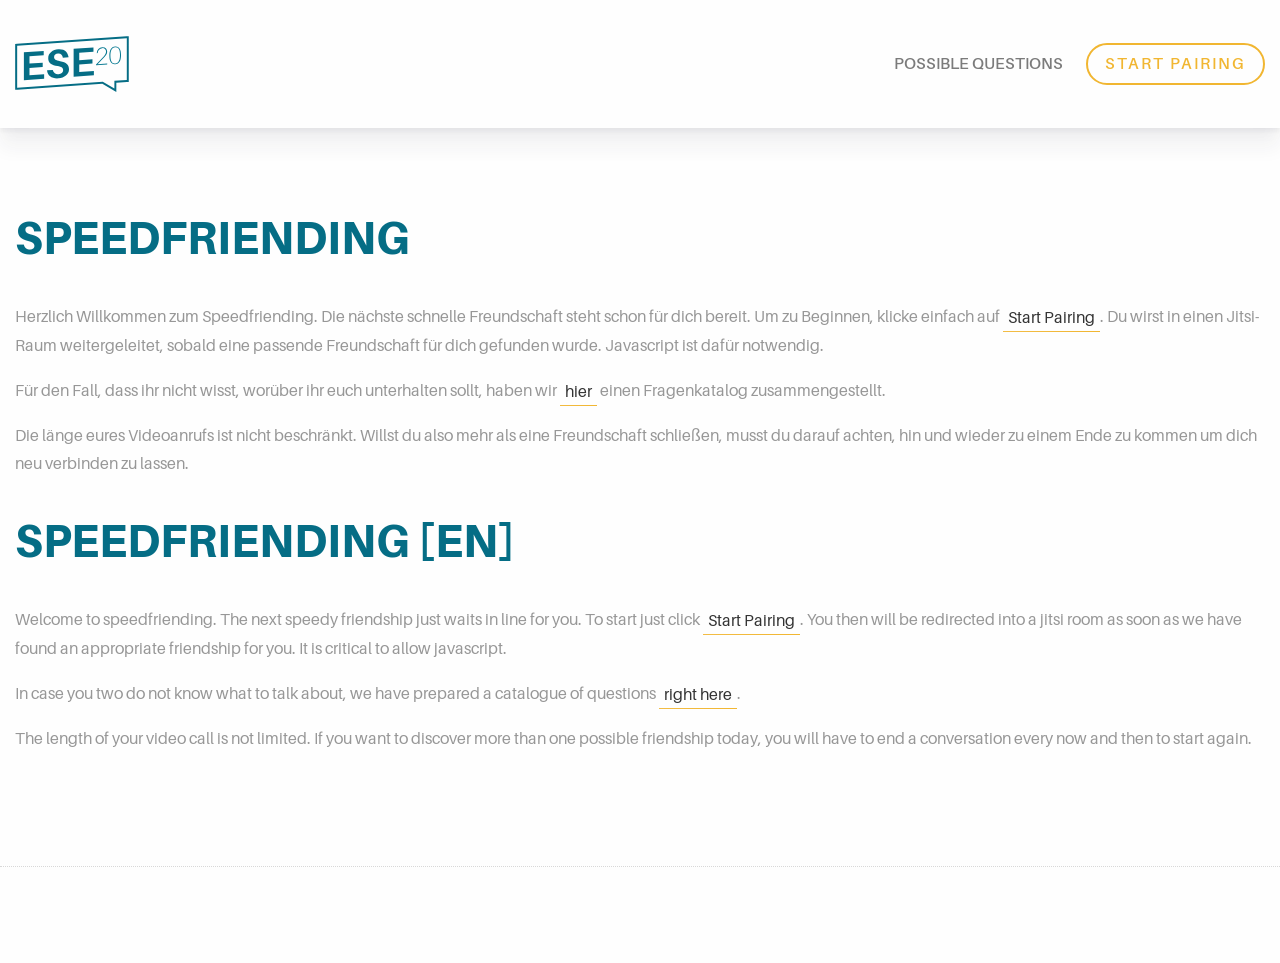
<file: static/index.html>
<!DOCTYPE html>
<html lang="en">
<head>
    <meta charset="UTF-8">
    <link rel="stylesheet" href="style.css">
    <script src="jitsiroulette.js"></script>
    <title>Speedfriending</title>
<style>
    a {
        cursor: pointer;
    }
    li#pairing {
        display: none;
    }
</style>
</head>
<body>
    <header id="page-header">
        <div class="grid-container">
            <div class="grid-x grid-padding-x align-middle">
                <div class="cell medium-2">
                    <a href="https://ese.ifsr.de" id="page-logo" class="foo">
                        <img alt="ESE2020" title="ESE2020" src="logo.svg">
                    </a>
                </div>

                <div class="cell medium-10">

                    <div id="page-navigation">
                        <nav id="nav-main">
                            <ul>
                                <li><a class="nav-item-link" target="_blank" href="https://friends.ese.ifsr.de/fragen.html">Possible Questions</a></li>
                                <li id="start"><a class="livestream" onclick="start()">Start Pairing</a></li>
                                <li id="pairing"><a class="livestream">Pairing...</a></li>
                            </ul>
                        </nav>
                    </div>
                </div>
            </div>
        </div>
    </header>

    <main id="page-content">
        <div class="grid-container">
            <div class="grid-x grid-padding-x">
                <div class="cell">
                    <h1>Speedfriending</h1>
                    <p>Herzlich Willkommen zum Speedfriending. Die nächste schnelle Freundschaft steht schon für dich bereit. Um zu Beginnen, klicke einfach auf <a onclick="start()">Start Pairing</a>. Du wirst in einen Jitsi-Raum weitergeleitet, sobald eine passende Freundschaft für dich gefunden wurde. Javascript ist dafür notwendig.</p>

                    <p>Für den Fall, dass ihr nicht wisst, worüber ihr euch unterhalten sollt, haben wir <a target="_blank" href="https://friends.ese.ifsr.de/fragen.html">hier</a> einen Fragenkatalog zusammengestellt.</p>

                    <p>Die länge eures Videoanrufs ist nicht beschränkt. Willst du also mehr als eine Freundschaft schließen, musst du darauf achten, hin und wieder zu einem Ende zu kommen um dich neu verbinden zu lassen.</p>

                    <h1>Speedfriending [en]</h1>
                    <p>Welcome to speedfriending. The next speedy friendship just waits in line for you. To start just click <a onclick="start()">Start Pairing</a>. You then will be redirected into a jitsi room as soon as we have found an appropriate friendship for you. It is critical to allow javascript.</p>

                    <p>In case you two do not know what to talk about, we have prepared a catalogue of questions <a target="_blank" href="https://friends.ese.ifsr.de/fragen.html">right here</a>.</p>

                    <p>The length of your video call is not limited. If you want to discover more than one possible friendship today, you will have to end a conversation every now and then to start again.</p>

                </div>
            </div>
        </div>
    </main>

    <footer id="page-footer">
        <div class="grid-container">
            <div class="grid-x grid-padding-x">
                <div class="cell medium-4">
                </div>
                <div class="cell medium-8">
                </div>
            </div>
        </div>
    </footer>

</body>
</html>
</file>
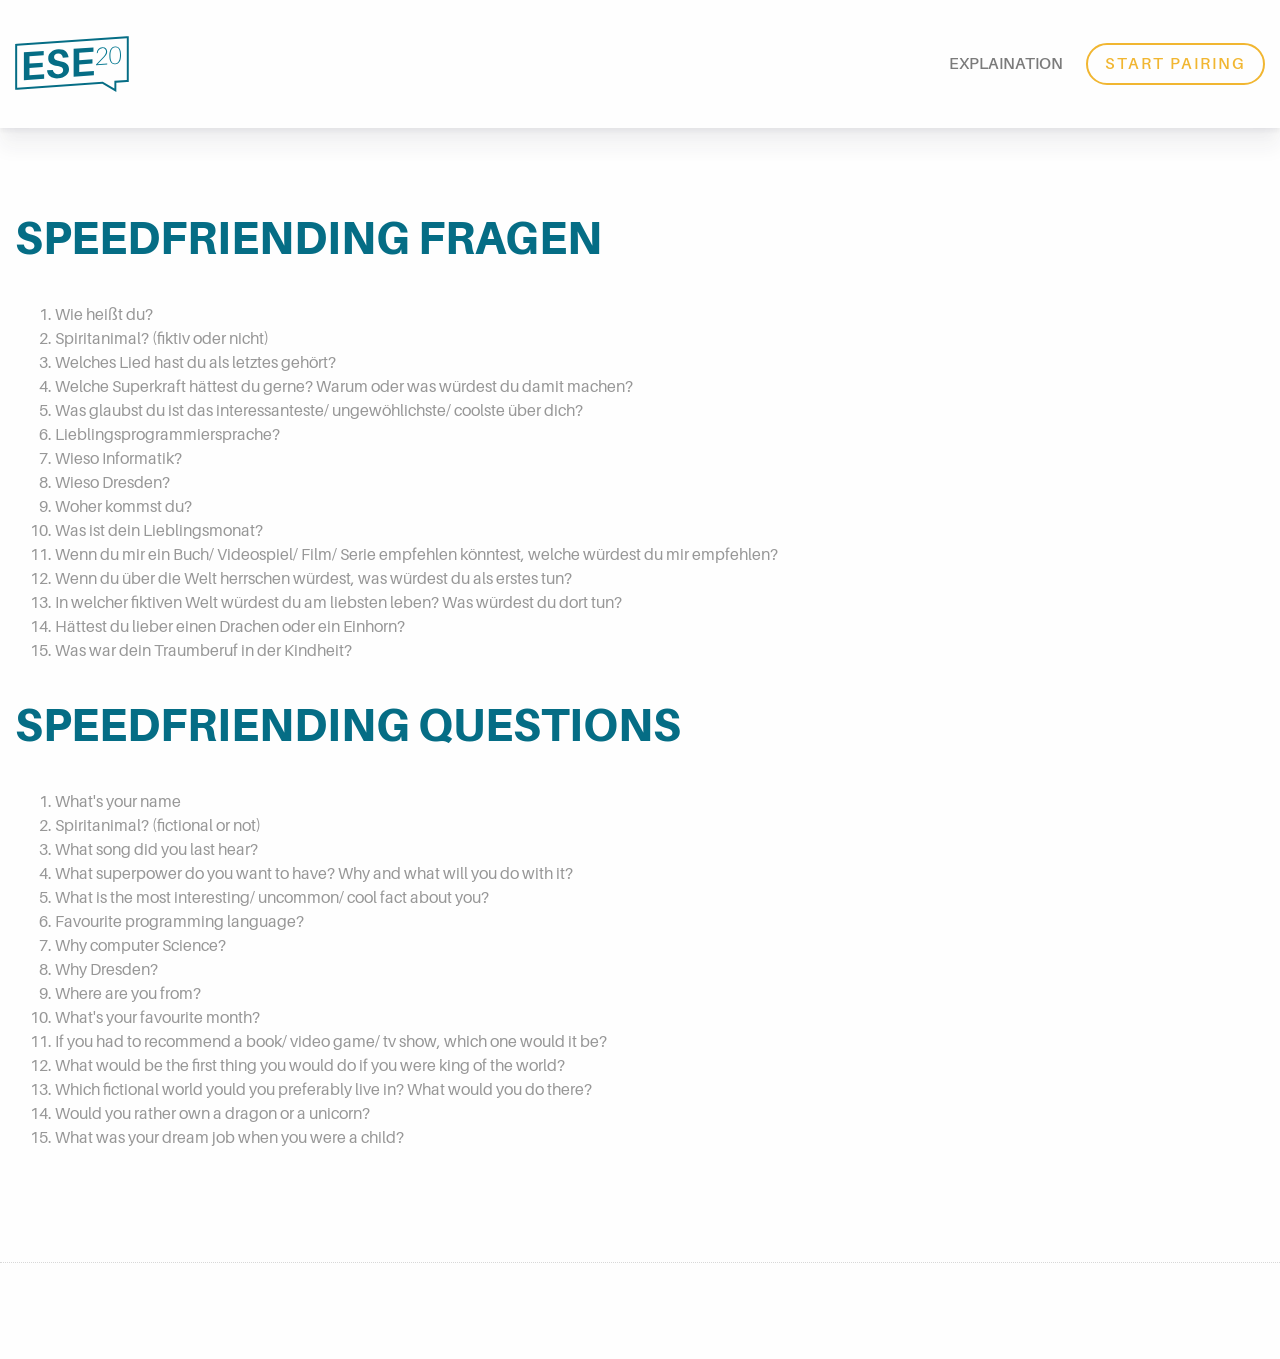
<file: static/fragen.html>
<!DOCTYPE html>
<html lang="en">
<head>
    <meta charset="UTF-8">
    <link rel="stylesheet" href="style.css">
    <script src="jitsiroulette.js"></script>
    <title>Speedfriending</title>
<style>
    a {
        cursor: pointer;
    }
    li#pairing {
        display: none;
    }
</style>
</head>
<body>
    <header id="page-header">
        <div class="grid-container">
            <div class="grid-x grid-padding-x align-middle">
                <div class="cell medium-2">
                    <a href="https://ese.ifsr.de" id="page-logo" class="foo">
                        <img alt="ESE2020" title="ESE2020" src="logo.svg">
                    </a>
                </div>

                <div class="cell medium-10">

                    <div id="page-navigation">
                        <nav id="nav-main">
                            <ul>
                                <li><a class="nav-item-link" href="https://friends.ese.ifsr.de">Explaination</a></li>
                                <li id="start"><a class="livestream" onclick="start()">Start Pairing</a></li>
                                <li id="pairing"><a class="livestream">Pairing...</a></li>
                            </ul>
                        </nav>
                    </div>
                </div>
            </div>
        </div>
    </header>

    <main id="page-content">
        <div class="grid-container">
            <div class="grid-x grid-padding-x">
                <div class="cell">
                    <h1>Speedfriending Fragen</h1>
                    <ol>
                        <li>Wie heißt du?</li>
                        <li>Spiritanimal? (fiktiv oder nicht)</li>
                        <li>Welches Lied hast du als letztes gehört?</li>
                        <li>Welche Superkraft hättest du gerne? Warum oder was würdest du damit machen?</li>
                        <li>Was glaubst du ist das interessanteste/ ungewöhlichste/ coolste über dich?</li>
                        <li>Lieblingsprogrammiersprache?</li>
                        <li>Wieso Informatik?</li>
                        <li>Wieso Dresden?</li>
                        <li>Woher kommst du?</li>
                        <li>Was ist dein Lieblingsmonat?</li>
                        <li>Wenn du mir ein Buch/ Videospiel/ Film/ Serie empfehlen könntest, welche würdest du mir empfehlen?</li>
                        <li>Wenn du über die Welt herrschen würdest, was würdest du als erstes tun?</li>
                        <li>In welcher fiktiven Welt würdest du am liebsten leben? Was würdest du dort tun?</li>
                        <li>Hättest du lieber einen Drachen oder ein Einhorn?</li>
                        <li>Was war dein Traumberuf in der Kindheit?</li>
                    </ol>

                    <h1>Speedfriending Questions</h1>
                    <ol>
                        <li>What's your name</li>
                        <li>Spiritanimal? (fictional or not)</li>
                        <li>What song did you last hear?</li>
                        <li>What superpower do you want to have? Why and what will you do with it?</li>
                        <li>What is the most interesting/ uncommon/ cool fact about you?</li>
                        <li>Favourite programming language?</li>
                        <li>Why computer Science?</li>
                        <li>Why Dresden?</li>
                        <li>Where are you from?</li>
                        <li>What's your favourite month?</li>
                        <li>If you had to recommend a book/ video game/ tv show, which one would it be?</li>
                        <li>What would be the first thing you would do if you were king of the world?</li>
                        <li>Which fictional world yould you preferably live in? What would you do there?</li>
                        <li>Would you rather own a dragon or a unicorn?</li>
                        <li>What was your dream job when you were a child?</li>
                    </ol>
                </div>
            </div>
        </div>
    </main>

    <footer id="page-footer">
        <div class="grid-container">
            <div class="grid-x grid-padding-x">
                <div class="cell medium-4">
                </div>
                <div class="cell medium-8">
                </div>
            </div>
        </div>
    </footer>

</body>
</html>
</file>
<file: static/style.css>
@font-face{font-family:aileronlight;src:url(Aileron-Light-webfont.35ede60c.eot);src:url(Aileron-Light-webfont.35ede60c.eot?#iefix) format("embedded-opentype"),url(Aileron-Light-webfont.da75003c.woff) format("woff"),url(Aileron-Light-webfont.2c94246a.ttf) format("truetype"),url(/assets/img/Aileron-Light-webfont.0521be7b.svg#aileronlight) format("svg");font-weight:400;font-style:normal}@font-face{font-family:aileronregular;src:url(Aileron-Regular-webfont.9f1d7341.eot);src:url(Aileron-Regular-webfont.9f1d7341.eot?#iefix) format("embedded-opentype"),url(Aileron-Regular-webfont.4309f5e6.woff) format("woff"),url(Aileron-Regular-webfont.7bd6c41d.ttf) format("truetype"),url(/assets/img/Aileron-Regular-webfont.2f11c35e.svg#aileronregular) format("svg");font-weight:400;font-style:normal}@font-face{font-family:aileronsemibold;src:url(Aileron-SemiBold-webfont.89400a6c.eot);src:url(Aileron-SemiBold-webfont.89400a6c.eot?#iefix) format("embedded-opentype"),url(Aileron-SemiBold-webfont.b1a69779.woff) format("woff"),url(Aileron-SemiBold-webfont.1a87279e.ttf) format("truetype"),url(/assets/img/Aileron-SemiBold-webfont.ead9af2e.svg#aileronsemibold) format("svg");font-weight:400;font-style:normal}@font-face{font-family:aileronheavy;src:url(Aileron-Heavy-webfont.cbca114b.eot);src:url(Aileron-Heavy-webfont.cbca114b.eot?#iefix) format("embedded-opentype"),url(Aileron-Heavy-webfont.977a8bad.woff) format("woff"),url(Aileron-Heavy-webfont.d0956182.ttf) format("truetype"),url(/assets/img/Aileron-Heavy-webfont.2dc32870.svg#aileronheavy) format("svg");font-weight:400;font-style:normal}@font-face{font-family:ese;src:url([data-uri]);src:url([data-uri]?#iefix) format("embedded-opentype"),url([data-uri]) format("woff"),url([data-uri]) format("truetype"),url(/assets/img/ese.b07524b8.svg#ese) format("svg");font-weight:400;font-style:normal}[class*=" icon-"]:before,[class^=icon-]:before{font-family:ese!important;font-style:normal!important;font-weight:400!important;font-variant:normal!important;text-transform:none!important;speak:none;line-height:1;-webkit-font-smoothing:antialiased;-moz-osx-font-smoothing:grayscale;vertical-align:middle}.icon-ifsr:before{content:"\e000"}.icon-angle-down:before{content:"\e001"}.icon-angle-left:before{content:"\e002"}.icon-angle-right:before{content:"\e003"}.icon-angle-up:before{content:"\e004"}.icon-bell:before{content:"\e005"}.icon-bell-o:before{content:"\e006"}.icon-bookmark:before{content:"\e007"}.icon-chevron-down:before{content:"\e008"}.icon-chevron-left:before{content:"\e009"}.icon-chevron-up:before{content:"\e00a"}.icon-chevron-right:before{content:"\e00b"}.icon-exclamation:before{content:"\e00c"}.icon-eur:before{content:"\e00d"}.icon-cutlery:before{content:"\e00e"}.icon-heart:before{content:"\e00f"}.icon-heart-o:before{content:"\e010"}.icon-arrow-down:before{content:"\e011"}.icon-arrow-left:before{content:"\e012"}.icon-arrow-right:before{content:"\e013"}.icon-arrow-up:before{content:"\e014"}.icon-navicon:before{content:"\e015"}.icon-at:before{content:"\e016"}.icon-bullhorn:before{content:"\e017"}.icon-calendar:before{content:"\e018"}.icon-calendar-o:before{content:"\e019"}.icon-ellipsis-h:before{content:"\e01a"}.icon-ellipsis-v:before{content:"\e01b"}.icon-folder-o:before{content:"\e01c"}.icon-map-marker:before{content:"\e01d"}.icon-question:before{content:"\e01e"}.icon-pulse:before{content:"\e01f"}.icon-social-youtube-outline:before{content:"\e020"}.icon-videocamera:before{content:"\e021"}.icon-volume-high:before{content:"\e022"}.icon-pound:before{content:"\e023"}.icon-sync:before{content:"\e024"}.icon-twitter:before{content:"\e025"}.icon-telegram:before{content:"\e026"}.icon-matrix:before{content:"\e027"}.icon-instagram:before{content:"\e028"}.icon-facebook:before{content:"\e029"}.icon-microphone:before{content:"\e02a"}@media print,screen and (min-width:40em){.reveal,.reveal.large,.reveal.small,.reveal.tiny{right:auto;left:auto;margin:0 auto}}/*! normalize.css v8.0.0 | MIT License | github.com/necolas/normalize.css */html{line-height:1.15}h1{font-size:2em;margin:.67em 0}hr{box-sizing:content-box;height:0;overflow:visible}pre{font-family:monospace,monospace;font-size:1em}a{background-color:transparent}abbr[title]{border-bottom:none;text-decoration:underline;-webkit-text-decoration:underline dotted;text-decoration:underline dotted}b,strong{font-weight:bolder}code,kbd,samp{font-family:monospace,monospace;font-size:1em}small{font-size:80%}sub,sup{font-size:75%;line-height:0;position:relative;vertical-align:baseline}sub{bottom:-.25em}sup{top:-.5em}img{border-style:none}button,input,optgroup,select,textarea{font-size:100%;line-height:1.15;margin:0}button,input{overflow:visible}button,select{text-transform:none}[type=button],[type=reset],[type=submit],button{-webkit-appearance:button}[type=button]::-moz-focus-inner,[type=reset]::-moz-focus-inner,[type=submit]::-moz-focus-inner,button::-moz-focus-inner{border-style:none;padding:0}[type=button]:-moz-focusring,[type=reset]:-moz-focusring,[type=submit]:-moz-focusring,button:-moz-focusring{outline:1px dotted ButtonText}fieldset{padding:.35em .75em .625em}legend{box-sizing:border-box;color:inherit;display:table;max-width:100%;padding:0;white-space:normal}progress{vertical-align:baseline}textarea{overflow:auto}[type=checkbox],[type=radio]{box-sizing:border-box;padding:0}[type=number]::-webkit-inner-spin-button,[type=number]::-webkit-outer-spin-button{height:auto}[type=search]{-webkit-appearance:textfield;outline-offset:-2px}[type=search]::-webkit-search-decoration{-webkit-appearance:none}::-webkit-file-upload-button{-webkit-appearance:button;font:inherit}details{display:block}summary{display:list-item}[hidden],template{display:none}.foundation-mq{font-family:"small=0em&medium=40em&large=64em&xlarge=75em&xxlarge=90em"}html{box-sizing:border-box}*,:after,:before{box-sizing:inherit}body{margin:0;padding:0;background:#fefefe;font-family:aileronregular;font-weight:400;line-height:1.5;color:#979797;-webkit-font-smoothing:antialiased;-moz-osx-font-smoothing:grayscale}img{display:inline-block;vertical-align:middle;-ms-interpolation-mode:bicubic}textarea{height:auto;min-height:50px;border-radius:0}select{box-sizing:border-box;width:100%;border-radius:0}.map_canvas embed,.map_canvas img,.map_canvas object,.mqa-display embed,.mqa-display img,.mqa-display object{max-width:none!important}button{padding:0;-webkit-appearance:none;-moz-appearance:none;appearance:none;border:0;border-radius:0;background:transparent;line-height:1;cursor:auto}[data-whatinput=mouse] button{outline:0}pre{overflow:auto}button,input,optgroup,select,textarea{font-family:inherit}.is-visible{display:block!important}.is-hidden{display:none!important}.grid-container{padding-right:1rem;padding-left:1rem;max-width:1280px;margin-left:auto;margin-right:auto}@media print,screen and (min-width:40em){.grid-container{padding-right:1.25rem;padding-left:1.25rem}}.grid-container.fluid{padding-right:1rem;padding-left:1rem;max-width:100%;margin-left:auto;margin-right:auto}@media print,screen and (min-width:40em){.grid-container.fluid{padding-right:1.25rem;padding-left:1.25rem}}.grid-container.full{padding-right:0;padding-left:0;max-width:100%;margin-left:auto;margin-right:auto}.grid-x{display:flex;flex-flow:row wrap}.cell{flex:0 0 auto;min-height:0;min-width:0;width:100%}.cell.auto{flex:1 1 0px}.cell.shrink{flex:0 0 auto}.grid-x>.auto,.grid-x>.shrink{width:auto}.grid-x>.small-1,.grid-x>.small-2,.grid-x>.small-3,.grid-x>.small-4,.grid-x>.small-5,.grid-x>.small-6,.grid-x>.small-7,.grid-x>.small-8,.grid-x>.small-9,.grid-x>.small-10,.grid-x>.small-11,.grid-x>.small-12,.grid-x>.small-full,.grid-x>.small-shrink{flex-basis:auto}@media print,screen and (min-width:40em){.grid-x>.medium-1,.grid-x>.medium-2,.grid-x>.medium-3,.grid-x>.medium-4,.grid-x>.medium-5,.grid-x>.medium-6,.grid-x>.medium-7,.grid-x>.medium-8,.grid-x>.medium-9,.grid-x>.medium-10,.grid-x>.medium-11,.grid-x>.medium-12,.grid-x>.medium-full,.grid-x>.medium-shrink{flex-basis:auto}}@media print,screen and (min-width:64em){.grid-x>.large-1,.grid-x>.large-2,.grid-x>.large-3,.grid-x>.large-4,.grid-x>.large-5,.grid-x>.large-6,.grid-x>.large-7,.grid-x>.large-8,.grid-x>.large-9,.grid-x>.large-10,.grid-x>.large-11,.grid-x>.large-12,.grid-x>.large-full,.grid-x>.large-shrink{flex-basis:auto}}@media screen and (min-width:75em){.grid-x>.xlarge-1,.grid-x>.xlarge-2,.grid-x>.xlarge-3,.grid-x>.xlarge-4,.grid-x>.xlarge-5,.grid-x>.xlarge-6,.grid-x>.xlarge-7,.grid-x>.xlarge-8,.grid-x>.xlarge-9,.grid-x>.xlarge-10,.grid-x>.xlarge-11,.grid-x>.xlarge-12,.grid-x>.xlarge-full,.grid-x>.xlarge-shrink{flex-basis:auto}}.grid-x>.small-1,.grid-x>.small-2,.grid-x>.small-3,.grid-x>.small-4,.grid-x>.small-5,.grid-x>.small-6,.grid-x>.small-7,.grid-x>.small-8,.grid-x>.small-9,.grid-x>.small-10,.grid-x>.small-11,.grid-x>.small-12{flex:0 0 auto}.grid-x>.small-1{width:8.33333%}.grid-x>.small-2{width:16.66667%}.grid-x>.small-3{width:25%}.grid-x>.small-4{width:33.33333%}.grid-x>.small-5{width:41.66667%}.grid-x>.small-6{width:50%}.grid-x>.small-7{width:58.33333%}.grid-x>.small-8{width:66.66667%}.grid-x>.small-9{width:75%}.grid-x>.small-10{width:83.33333%}.grid-x>.small-11{width:91.66667%}.grid-x>.small-12{width:100%}@media print,screen and (min-width:40em){.grid-x>.medium-auto{flex:1 1 0px;width:auto}.grid-x>.medium-1,.grid-x>.medium-2,.grid-x>.medium-3,.grid-x>.medium-4,.grid-x>.medium-5,.grid-x>.medium-6,.grid-x>.medium-7,.grid-x>.medium-8,.grid-x>.medium-9,.grid-x>.medium-10,.grid-x>.medium-11,.grid-x>.medium-12,.grid-x>.medium-shrink{flex:0 0 auto}.grid-x>.medium-shrink{width:auto}.grid-x>.medium-1{width:8.33333%}.grid-x>.medium-2{width:16.66667%}.grid-x>.medium-3{width:25%}.grid-x>.medium-4{width:33.33333%}.grid-x>.medium-5{width:41.66667%}.grid-x>.medium-6{width:50%}.grid-x>.medium-7{width:58.33333%}.grid-x>.medium-8{width:66.66667%}.grid-x>.medium-9{width:75%}.grid-x>.medium-10{width:83.33333%}.grid-x>.medium-11{width:91.66667%}.grid-x>.medium-12{width:100%}}@media print,screen and (min-width:64em){.grid-x>.large-auto{flex:1 1 0px;width:auto}.grid-x>.large-1,.grid-x>.large-2,.grid-x>.large-3,.grid-x>.large-4,.grid-x>.large-5,.grid-x>.large-6,.grid-x>.large-7,.grid-x>.large-8,.grid-x>.large-9,.grid-x>.large-10,.grid-x>.large-11,.grid-x>.large-12,.grid-x>.large-shrink{flex:0 0 auto}.grid-x>.large-shrink{width:auto}.grid-x>.large-1{width:8.33333%}.grid-x>.large-2{width:16.66667%}.grid-x>.large-3{width:25%}.grid-x>.large-4{width:33.33333%}.grid-x>.large-5{width:41.66667%}.grid-x>.large-6{width:50%}.grid-x>.large-7{width:58.33333%}.grid-x>.large-8{width:66.66667%}.grid-x>.large-9{width:75%}.grid-x>.large-10{width:83.33333%}.grid-x>.large-11{width:91.66667%}.grid-x>.large-12{width:100%}}@media screen and (min-width:75em){.grid-x>.xlarge-auto{flex:1 1 0px;width:auto}.grid-x>.xlarge-1,.grid-x>.xlarge-2,.grid-x>.xlarge-3,.grid-x>.xlarge-4,.grid-x>.xlarge-5,.grid-x>.xlarge-6,.grid-x>.xlarge-7,.grid-x>.xlarge-8,.grid-x>.xlarge-9,.grid-x>.xlarge-10,.grid-x>.xlarge-11,.grid-x>.xlarge-12,.grid-x>.xlarge-shrink{flex:0 0 auto}.grid-x>.xlarge-shrink{width:auto}.grid-x>.xlarge-1{width:8.33333%}.grid-x>.xlarge-2{width:16.66667%}.grid-x>.xlarge-3{width:25%}.grid-x>.xlarge-4{width:33.33333%}.grid-x>.xlarge-5{width:41.66667%}.grid-x>.xlarge-6{width:50%}.grid-x>.xlarge-7{width:58.33333%}.grid-x>.xlarge-8{width:66.66667%}.grid-x>.xlarge-9{width:75%}.grid-x>.xlarge-10{width:83.33333%}.grid-x>.xlarge-11{width:91.66667%}.grid-x>.xlarge-12{width:100%}}.grid-margin-x:not(.grid-x)>.cell{width:auto}.grid-margin-y:not(.grid-y)>.cell{height:auto}.grid-margin-x{margin-left:-1rem;margin-right:-1rem}@media print,screen and (min-width:40em){.grid-margin-x{margin-left:-1.25rem;margin-right:-1.25rem}}.grid-margin-x>.cell{width:calc(100% - 2rem);margin-left:1rem;margin-right:1rem}@media print,screen and (min-width:40em){.grid-margin-x>.cell{width:calc(100% - 2.5rem);margin-left:1.25rem;margin-right:1.25rem}}.grid-margin-x>.auto,.grid-margin-x>.shrink{width:auto}.grid-margin-x>.small-1{width:calc(8.33333% - 2rem)}.grid-margin-x>.small-2{width:calc(16.66667% - 2rem)}.grid-margin-x>.small-3{width:calc(25% - 2rem)}.grid-margin-x>.small-4{width:calc(33.33333% - 2rem)}.grid-margin-x>.small-5{width:calc(41.66667% - 2rem)}.grid-margin-x>.small-6{width:calc(50% - 2rem)}.grid-margin-x>.small-7{width:calc(58.33333% - 2rem)}.grid-margin-x>.small-8{width:calc(66.66667% - 2rem)}.grid-margin-x>.small-9{width:calc(75% - 2rem)}.grid-margin-x>.small-10{width:calc(83.33333% - 2rem)}.grid-margin-x>.small-11{width:calc(91.66667% - 2rem)}.grid-margin-x>.small-12{width:calc(100% - 2rem)}@media print,screen and (min-width:40em){.grid-margin-x>.auto,.grid-margin-x>.shrink{width:auto}.grid-margin-x>.small-1{width:calc(8.33333% - 2.5rem)}.grid-margin-x>.small-2{width:calc(16.66667% - 2.5rem)}.grid-margin-x>.small-3{width:calc(25% - 2.5rem)}.grid-margin-x>.small-4{width:calc(33.33333% - 2.5rem)}.grid-margin-x>.small-5{width:calc(41.66667% - 2.5rem)}.grid-margin-x>.small-6{width:calc(50% - 2.5rem)}.grid-margin-x>.small-7{width:calc(58.33333% - 2.5rem)}.grid-margin-x>.small-8{width:calc(66.66667% - 2.5rem)}.grid-margin-x>.small-9{width:calc(75% - 2.5rem)}.grid-margin-x>.small-10{width:calc(83.33333% - 2.5rem)}.grid-margin-x>.small-11{width:calc(91.66667% - 2.5rem)}.grid-margin-x>.small-12{width:calc(100% - 2.5rem)}.grid-margin-x>.medium-auto,.grid-margin-x>.medium-shrink{width:auto}.grid-margin-x>.medium-1{width:calc(8.33333% - 2.5rem)}.grid-margin-x>.medium-2{width:calc(16.66667% - 2.5rem)}.grid-margin-x>.medium-3{width:calc(25% - 2.5rem)}.grid-margin-x>.medium-4{width:calc(33.33333% - 2.5rem)}.grid-margin-x>.medium-5{width:calc(41.66667% - 2.5rem)}.grid-margin-x>.medium-6{width:calc(50% - 2.5rem)}.grid-margin-x>.medium-7{width:calc(58.33333% - 2.5rem)}.grid-margin-x>.medium-8{width:calc(66.66667% - 2.5rem)}.grid-margin-x>.medium-9{width:calc(75% - 2.5rem)}.grid-margin-x>.medium-10{width:calc(83.33333% - 2.5rem)}.grid-margin-x>.medium-11{width:calc(91.66667% - 2.5rem)}.grid-margin-x>.medium-12{width:calc(100% - 2.5rem)}}@media print,screen and (min-width:64em){.grid-margin-x>.large-auto,.grid-margin-x>.large-shrink{width:auto}.grid-margin-x>.large-1{width:calc(8.33333% - 2.5rem)}.grid-margin-x>.large-2{width:calc(16.66667% - 2.5rem)}.grid-margin-x>.large-3{width:calc(25% - 2.5rem)}.grid-margin-x>.large-4{width:calc(33.33333% - 2.5rem)}.grid-margin-x>.large-5{width:calc(41.66667% - 2.5rem)}.grid-margin-x>.large-6{width:calc(50% - 2.5rem)}.grid-margin-x>.large-7{width:calc(58.33333% - 2.5rem)}.grid-margin-x>.large-8{width:calc(66.66667% - 2.5rem)}.grid-margin-x>.large-9{width:calc(75% - 2.5rem)}.grid-margin-x>.large-10{width:calc(83.33333% - 2.5rem)}.grid-margin-x>.large-11{width:calc(91.66667% - 2.5rem)}.grid-margin-x>.large-12{width:calc(100% - 2.5rem)}}@media screen and (min-width:75em){.grid-margin-x>.xlarge-auto,.grid-margin-x>.xlarge-shrink{width:auto}.grid-margin-x>.xlarge-1{width:calc(8.33333% - 2.5rem)}.grid-margin-x>.xlarge-2{width:calc(16.66667% - 2.5rem)}.grid-margin-x>.xlarge-3{width:calc(25% - 2.5rem)}.grid-margin-x>.xlarge-4{width:calc(33.33333% - 2.5rem)}.grid-margin-x>.xlarge-5{width:calc(41.66667% - 2.5rem)}.grid-margin-x>.xlarge-6{width:calc(50% - 2.5rem)}.grid-margin-x>.xlarge-7{width:calc(58.33333% - 2.5rem)}.grid-margin-x>.xlarge-8{width:calc(66.66667% - 2.5rem)}.grid-margin-x>.xlarge-9{width:calc(75% - 2.5rem)}.grid-margin-x>.xlarge-10{width:calc(83.33333% - 2.5rem)}.grid-margin-x>.xlarge-11{width:calc(91.66667% - 2.5rem)}.grid-margin-x>.xlarge-12{width:calc(100% - 2.5rem)}}.grid-padding-x .grid-padding-x{margin-right:-1rem;margin-left:-1rem}@media print,screen and (min-width:40em){.grid-padding-x .grid-padding-x{margin-right:-1.25rem;margin-left:-1.25rem}}.grid-container:not(.full)>.grid-padding-x{margin-right:-1rem;margin-left:-1rem}@media print,screen and (min-width:40em){.grid-container:not(.full)>.grid-padding-x{margin-right:-1.25rem;margin-left:-1.25rem}}.grid-padding-x>.cell{padding-right:1rem;padding-left:1rem}@media print,screen and (min-width:40em){.grid-padding-x>.cell{padding-right:1.25rem;padding-left:1.25rem}}.small-up-1>.cell{width:100%}.small-up-2>.cell{width:50%}.small-up-3>.cell{width:33.33333%}.small-up-4>.cell{width:25%}.small-up-5>.cell{width:20%}.small-up-6>.cell{width:16.66667%}.small-up-7>.cell{width:14.28571%}.small-up-8>.cell{width:12.5%}@media print,screen and (min-width:40em){.medium-up-1>.cell{width:100%}.medium-up-2>.cell{width:50%}.medium-up-3>.cell{width:33.33333%}.medium-up-4>.cell{width:25%}.medium-up-5>.cell{width:20%}.medium-up-6>.cell{width:16.66667%}.medium-up-7>.cell{width:14.28571%}.medium-up-8>.cell{width:12.5%}}@media print,screen and (min-width:64em){.large-up-1>.cell{width:100%}.large-up-2>.cell{width:50%}.large-up-3>.cell{width:33.33333%}.large-up-4>.cell{width:25%}.large-up-5>.cell{width:20%}.large-up-6>.cell{width:16.66667%}.large-up-7>.cell{width:14.28571%}.large-up-8>.cell{width:12.5%}}@media screen and (min-width:75em){.xlarge-up-1>.cell{width:100%}.xlarge-up-2>.cell{width:50%}.xlarge-up-3>.cell{width:33.33333%}.xlarge-up-4>.cell{width:25%}.xlarge-up-5>.cell{width:20%}.xlarge-up-6>.cell{width:16.66667%}.xlarge-up-7>.cell{width:14.28571%}.xlarge-up-8>.cell{width:12.5%}}.grid-margin-x.small-up-1>.cell{width:calc(100% - 2rem)}.grid-margin-x.small-up-2>.cell{width:calc(50% - 2rem)}.grid-margin-x.small-up-3>.cell{width:calc(33.33333% - 2rem)}.grid-margin-x.small-up-4>.cell{width:calc(25% - 2rem)}.grid-margin-x.small-up-5>.cell{width:calc(20% - 2rem)}.grid-margin-x.small-up-6>.cell{width:calc(16.66667% - 2rem)}.grid-margin-x.small-up-7>.cell{width:calc(14.28571% - 2rem)}.grid-margin-x.small-up-8>.cell{width:calc(12.5% - 2rem)}@media print,screen and (min-width:40em){.grid-margin-x.small-up-1>.cell{width:calc(100% - 2.5rem)}.grid-margin-x.small-up-2>.cell{width:calc(50% - 2.5rem)}.grid-margin-x.small-up-3>.cell{width:calc(33.33333% - 2.5rem)}.grid-margin-x.small-up-4>.cell{width:calc(25% - 2.5rem)}.grid-margin-x.small-up-5>.cell{width:calc(20% - 2.5rem)}.grid-margin-x.small-up-6>.cell{width:calc(16.66667% - 2.5rem)}.grid-margin-x.small-up-7>.cell{width:calc(14.28571% - 2.5rem)}.grid-margin-x.small-up-8>.cell{width:calc(12.5% - 2.5rem)}.grid-margin-x.medium-up-1>.cell{width:calc(100% - 2.5rem)}.grid-margin-x.medium-up-2>.cell{width:calc(50% - 2.5rem)}.grid-margin-x.medium-up-3>.cell{width:calc(33.33333% - 2.5rem)}.grid-margin-x.medium-up-4>.cell{width:calc(25% - 2.5rem)}.grid-margin-x.medium-up-5>.cell{width:calc(20% - 2.5rem)}.grid-margin-x.medium-up-6>.cell{width:calc(16.66667% - 2.5rem)}.grid-margin-x.medium-up-7>.cell{width:calc(14.28571% - 2.5rem)}.grid-margin-x.medium-up-8>.cell{width:calc(12.5% - 2.5rem)}}@media print,screen and (min-width:64em){.grid-margin-x.large-up-1>.cell{width:calc(100% - 2.5rem)}.grid-margin-x.large-up-2>.cell{width:calc(50% - 2.5rem)}.grid-margin-x.large-up-3>.cell{width:calc(33.33333% - 2.5rem)}.grid-margin-x.large-up-4>.cell{width:calc(25% - 2.5rem)}.grid-margin-x.large-up-5>.cell{width:calc(20% - 2.5rem)}.grid-margin-x.large-up-6>.cell{width:calc(16.66667% - 2.5rem)}.grid-margin-x.large-up-7>.cell{width:calc(14.28571% - 2.5rem)}.grid-margin-x.large-up-8>.cell{width:calc(12.5% - 2.5rem)}}@media screen and (min-width:75em){.grid-margin-x.xlarge-up-1>.cell{width:calc(100% - 2.5rem)}.grid-margin-x.xlarge-up-2>.cell{width:calc(50% - 2.5rem)}.grid-margin-x.xlarge-up-3>.cell{width:calc(33.33333% - 2.5rem)}.grid-margin-x.xlarge-up-4>.cell{width:calc(25% - 2.5rem)}.grid-margin-x.xlarge-up-5>.cell{width:calc(20% - 2.5rem)}.grid-margin-x.xlarge-up-6>.cell{width:calc(16.66667% - 2.5rem)}.grid-margin-x.xlarge-up-7>.cell{width:calc(14.28571% - 2.5rem)}.grid-margin-x.xlarge-up-8>.cell{width:calc(12.5% - 2.5rem)}}.small-margin-collapse,.small-margin-collapse>.cell{margin-right:0;margin-left:0}.small-margin-collapse>.small-1{width:8.33333%}.small-margin-collapse>.small-2{width:16.66667%}.small-margin-collapse>.small-3{width:25%}.small-margin-collapse>.small-4{width:33.33333%}.small-margin-collapse>.small-5{width:41.66667%}.small-margin-collapse>.small-6{width:50%}.small-margin-collapse>.small-7{width:58.33333%}.small-margin-collapse>.small-8{width:66.66667%}.small-margin-collapse>.small-9{width:75%}.small-margin-collapse>.small-10{width:83.33333%}.small-margin-collapse>.small-11{width:91.66667%}.small-margin-collapse>.small-12{width:100%}@media print,screen and (min-width:40em){.small-margin-collapse>.medium-1{width:8.33333%}.small-margin-collapse>.medium-2{width:16.66667%}.small-margin-collapse>.medium-3{width:25%}.small-margin-collapse>.medium-4{width:33.33333%}.small-margin-collapse>.medium-5{width:41.66667%}.small-margin-collapse>.medium-6{width:50%}.small-margin-collapse>.medium-7{width:58.33333%}.small-margin-collapse>.medium-8{width:66.66667%}.small-margin-collapse>.medium-9{width:75%}.small-margin-collapse>.medium-10{width:83.33333%}.small-margin-collapse>.medium-11{width:91.66667%}.small-margin-collapse>.medium-12{width:100%}}@media print,screen and (min-width:64em){.small-margin-collapse>.large-1{width:8.33333%}.small-margin-collapse>.large-2{width:16.66667%}.small-margin-collapse>.large-3{width:25%}.small-margin-collapse>.large-4{width:33.33333%}.small-margin-collapse>.large-5{width:41.66667%}.small-margin-collapse>.large-6{width:50%}.small-margin-collapse>.large-7{width:58.33333%}.small-margin-collapse>.large-8{width:66.66667%}.small-margin-collapse>.large-9{width:75%}.small-margin-collapse>.large-10{width:83.33333%}.small-margin-collapse>.large-11{width:91.66667%}.small-margin-collapse>.large-12{width:100%}}@media screen and (min-width:75em){.small-margin-collapse>.xlarge-1{width:8.33333%}.small-margin-collapse>.xlarge-2{width:16.66667%}.small-margin-collapse>.xlarge-3{width:25%}.small-margin-collapse>.xlarge-4{width:33.33333%}.small-margin-collapse>.xlarge-5{width:41.66667%}.small-margin-collapse>.xlarge-6{width:50%}.small-margin-collapse>.xlarge-7{width:58.33333%}.small-margin-collapse>.xlarge-8{width:66.66667%}.small-margin-collapse>.xlarge-9{width:75%}.small-margin-collapse>.xlarge-10{width:83.33333%}.small-margin-collapse>.xlarge-11{width:91.66667%}.small-margin-collapse>.xlarge-12{width:100%}}.small-padding-collapse{margin-right:0;margin-left:0}.small-padding-collapse>.cell{padding-right:0;padding-left:0}@media print,screen and (min-width:40em){.medium-margin-collapse,.medium-margin-collapse>.cell{margin-right:0;margin-left:0}}@media print,screen and (min-width:40em){.medium-margin-collapse>.small-1{width:8.33333%}.medium-margin-collapse>.small-2{width:16.66667%}.medium-margin-collapse>.small-3{width:25%}.medium-margin-collapse>.small-4{width:33.33333%}.medium-margin-collapse>.small-5{width:41.66667%}.medium-margin-collapse>.small-6{width:50%}.medium-margin-collapse>.small-7{width:58.33333%}.medium-margin-collapse>.small-8{width:66.66667%}.medium-margin-collapse>.small-9{width:75%}.medium-margin-collapse>.small-10{width:83.33333%}.medium-margin-collapse>.small-11{width:91.66667%}.medium-margin-collapse>.small-12{width:100%}}@media print,screen and (min-width:40em){.medium-margin-collapse>.medium-1{width:8.33333%}.medium-margin-collapse>.medium-2{width:16.66667%}.medium-margin-collapse>.medium-3{width:25%}.medium-margin-collapse>.medium-4{width:33.33333%}.medium-margin-collapse>.medium-5{width:41.66667%}.medium-margin-collapse>.medium-6{width:50%}.medium-margin-collapse>.medium-7{width:58.33333%}.medium-margin-collapse>.medium-8{width:66.66667%}.medium-margin-collapse>.medium-9{width:75%}.medium-margin-collapse>.medium-10{width:83.33333%}.medium-margin-collapse>.medium-11{width:91.66667%}.medium-margin-collapse>.medium-12{width:100%}}@media print,screen and (min-width:64em){.medium-margin-collapse>.large-1{width:8.33333%}.medium-margin-collapse>.large-2{width:16.66667%}.medium-margin-collapse>.large-3{width:25%}.medium-margin-collapse>.large-4{width:33.33333%}.medium-margin-collapse>.large-5{width:41.66667%}.medium-margin-collapse>.large-6{width:50%}.medium-margin-collapse>.large-7{width:58.33333%}.medium-margin-collapse>.large-8{width:66.66667%}.medium-margin-collapse>.large-9{width:75%}.medium-margin-collapse>.large-10{width:83.33333%}.medium-margin-collapse>.large-11{width:91.66667%}.medium-margin-collapse>.large-12{width:100%}}@media screen and (min-width:75em){.medium-margin-collapse>.xlarge-1{width:8.33333%}.medium-margin-collapse>.xlarge-2{width:16.66667%}.medium-margin-collapse>.xlarge-3{width:25%}.medium-margin-collapse>.xlarge-4{width:33.33333%}.medium-margin-collapse>.xlarge-5{width:41.66667%}.medium-margin-collapse>.xlarge-6{width:50%}.medium-margin-collapse>.xlarge-7{width:58.33333%}.medium-margin-collapse>.xlarge-8{width:66.66667%}.medium-margin-collapse>.xlarge-9{width:75%}.medium-margin-collapse>.xlarge-10{width:83.33333%}.medium-margin-collapse>.xlarge-11{width:91.66667%}.medium-margin-collapse>.xlarge-12{width:100%}}@media print,screen and (min-width:40em){.medium-padding-collapse{margin-right:0;margin-left:0}.medium-padding-collapse>.cell{padding-right:0;padding-left:0}}@media print,screen and (min-width:64em){.large-margin-collapse,.large-margin-collapse>.cell{margin-right:0;margin-left:0}}@media print,screen and (min-width:64em){.large-margin-collapse>.small-1{width:8.33333%}.large-margin-collapse>.small-2{width:16.66667%}.large-margin-collapse>.small-3{width:25%}.large-margin-collapse>.small-4{width:33.33333%}.large-margin-collapse>.small-5{width:41.66667%}.large-margin-collapse>.small-6{width:50%}.large-margin-collapse>.small-7{width:58.33333%}.large-margin-collapse>.small-8{width:66.66667%}.large-margin-collapse>.small-9{width:75%}.large-margin-collapse>.small-10{width:83.33333%}.large-margin-collapse>.small-11{width:91.66667%}.large-margin-collapse>.small-12{width:100%}}@media print,screen and (min-width:64em){.large-margin-collapse>.medium-1{width:8.33333%}.large-margin-collapse>.medium-2{width:16.66667%}.large-margin-collapse>.medium-3{width:25%}.large-margin-collapse>.medium-4{width:33.33333%}.large-margin-collapse>.medium-5{width:41.66667%}.large-margin-collapse>.medium-6{width:50%}.large-margin-collapse>.medium-7{width:58.33333%}.large-margin-collapse>.medium-8{width:66.66667%}.large-margin-collapse>.medium-9{width:75%}.large-margin-collapse>.medium-10{width:83.33333%}.large-margin-collapse>.medium-11{width:91.66667%}.large-margin-collapse>.medium-12{width:100%}}@media print,screen and (min-width:64em){.large-margin-collapse>.large-1{width:8.33333%}.large-margin-collapse>.large-2{width:16.66667%}.large-margin-collapse>.large-3{width:25%}.large-margin-collapse>.large-4{width:33.33333%}.large-margin-collapse>.large-5{width:41.66667%}.large-margin-collapse>.large-6{width:50%}.large-margin-collapse>.large-7{width:58.33333%}.large-margin-collapse>.large-8{width:66.66667%}.large-margin-collapse>.large-9{width:75%}.large-margin-collapse>.large-10{width:83.33333%}.large-margin-collapse>.large-11{width:91.66667%}.large-margin-collapse>.large-12{width:100%}}@media screen and (min-width:75em){.large-margin-collapse>.xlarge-1{width:8.33333%}.large-margin-collapse>.xlarge-2{width:16.66667%}.large-margin-collapse>.xlarge-3{width:25%}.large-margin-collapse>.xlarge-4{width:33.33333%}.large-margin-collapse>.xlarge-5{width:41.66667%}.large-margin-collapse>.xlarge-6{width:50%}.large-margin-collapse>.xlarge-7{width:58.33333%}.large-margin-collapse>.xlarge-8{width:66.66667%}.large-margin-collapse>.xlarge-9{width:75%}.large-margin-collapse>.xlarge-10{width:83.33333%}.large-margin-collapse>.xlarge-11{width:91.66667%}.large-margin-collapse>.xlarge-12{width:100%}}@media print,screen and (min-width:64em){.large-padding-collapse{margin-right:0;margin-left:0}.large-padding-collapse>.cell{padding-right:0;padding-left:0}}@media screen and (min-width:75em){.xlarge-margin-collapse,.xlarge-margin-collapse>.cell{margin-right:0;margin-left:0}}@media screen and (min-width:75em){.xlarge-margin-collapse>.small-1{width:8.33333%}.xlarge-margin-collapse>.small-2{width:16.66667%}.xlarge-margin-collapse>.small-3{width:25%}.xlarge-margin-collapse>.small-4{width:33.33333%}.xlarge-margin-collapse>.small-5{width:41.66667%}.xlarge-margin-collapse>.small-6{width:50%}.xlarge-margin-collapse>.small-7{width:58.33333%}.xlarge-margin-collapse>.small-8{width:66.66667%}.xlarge-margin-collapse>.small-9{width:75%}.xlarge-margin-collapse>.small-10{width:83.33333%}.xlarge-margin-collapse>.small-11{width:91.66667%}.xlarge-margin-collapse>.small-12{width:100%}}@media screen and (min-width:75em){.xlarge-margin-collapse>.medium-1{width:8.33333%}.xlarge-margin-collapse>.medium-2{width:16.66667%}.xlarge-margin-collapse>.medium-3{width:25%}.xlarge-margin-collapse>.medium-4{width:33.33333%}.xlarge-margin-collapse>.medium-5{width:41.66667%}.xlarge-margin-collapse>.medium-6{width:50%}.xlarge-margin-collapse>.medium-7{width:58.33333%}.xlarge-margin-collapse>.medium-8{width:66.66667%}.xlarge-margin-collapse>.medium-9{width:75%}.xlarge-margin-collapse>.medium-10{width:83.33333%}.xlarge-margin-collapse>.medium-11{width:91.66667%}.xlarge-margin-collapse>.medium-12{width:100%}}@media screen and (min-width:75em){.xlarge-margin-collapse>.large-1{width:8.33333%}.xlarge-margin-collapse>.large-2{width:16.66667%}.xlarge-margin-collapse>.large-3{width:25%}.xlarge-margin-collapse>.large-4{width:33.33333%}.xlarge-margin-collapse>.large-5{width:41.66667%}.xlarge-margin-collapse>.large-6{width:50%}.xlarge-margin-collapse>.large-7{width:58.33333%}.xlarge-margin-collapse>.large-8{width:66.66667%}.xlarge-margin-collapse>.large-9{width:75%}.xlarge-margin-collapse>.large-10{width:83.33333%}.xlarge-margin-collapse>.large-11{width:91.66667%}.xlarge-margin-collapse>.large-12{width:100%}}@media screen and (min-width:75em){.xlarge-margin-collapse>.xlarge-1{width:8.33333%}.xlarge-margin-collapse>.xlarge-2{width:16.66667%}.xlarge-margin-collapse>.xlarge-3{width:25%}.xlarge-margin-collapse>.xlarge-4{width:33.33333%}.xlarge-margin-collapse>.xlarge-5{width:41.66667%}.xlarge-margin-collapse>.xlarge-6{width:50%}.xlarge-margin-collapse>.xlarge-7{width:58.33333%}.xlarge-margin-collapse>.xlarge-8{width:66.66667%}.xlarge-margin-collapse>.xlarge-9{width:75%}.xlarge-margin-collapse>.xlarge-10{width:83.33333%}.xlarge-margin-collapse>.xlarge-11{width:91.66667%}.xlarge-margin-collapse>.xlarge-12{width:100%}}@media screen and (min-width:75em){.xlarge-padding-collapse{margin-right:0;margin-left:0}.xlarge-padding-collapse>.cell{padding-right:0;padding-left:0}}.small-offset-0{margin-left:0}.grid-margin-x>.small-offset-0{margin-left:1rem}.small-offset-1{margin-left:8.33333%}.grid-margin-x>.small-offset-1{margin-left:calc(8.33333% + 1rem)}.small-offset-2{margin-left:16.66667%}.grid-margin-x>.small-offset-2{margin-left:calc(16.66667% + 1rem)}.small-offset-3{margin-left:25%}.grid-margin-x>.small-offset-3{margin-left:calc(25% + 1rem)}.small-offset-4{margin-left:33.33333%}.grid-margin-x>.small-offset-4{margin-left:calc(33.33333% + 1rem)}.small-offset-5{margin-left:41.66667%}.grid-margin-x>.small-offset-5{margin-left:calc(41.66667% + 1rem)}.small-offset-6{margin-left:50%}.grid-margin-x>.small-offset-6{margin-left:calc(50% + 1rem)}.small-offset-7{margin-left:58.33333%}.grid-margin-x>.small-offset-7{margin-left:calc(58.33333% + 1rem)}.small-offset-8{margin-left:66.66667%}.grid-margin-x>.small-offset-8{margin-left:calc(66.66667% + 1rem)}.small-offset-9{margin-left:75%}.grid-margin-x>.small-offset-9{margin-left:calc(75% + 1rem)}.small-offset-10{margin-left:83.33333%}.grid-margin-x>.small-offset-10{margin-left:calc(83.33333% + 1rem)}.small-offset-11{margin-left:91.66667%}.grid-margin-x>.small-offset-11{margin-left:calc(91.66667% + 1rem)}@media print,screen and (min-width:40em){.medium-offset-0{margin-left:0}.grid-margin-x>.medium-offset-0{margin-left:1.25rem}.medium-offset-1{margin-left:8.33333%}.grid-margin-x>.medium-offset-1{margin-left:calc(8.33333% + 1.25rem)}.medium-offset-2{margin-left:16.66667%}.grid-margin-x>.medium-offset-2{margin-left:calc(16.66667% + 1.25rem)}.medium-offset-3{margin-left:25%}.grid-margin-x>.medium-offset-3{margin-left:calc(25% + 1.25rem)}.medium-offset-4{margin-left:33.33333%}.grid-margin-x>.medium-offset-4{margin-left:calc(33.33333% + 1.25rem)}.medium-offset-5{margin-left:41.66667%}.grid-margin-x>.medium-offset-5{margin-left:calc(41.66667% + 1.25rem)}.medium-offset-6{margin-left:50%}.grid-margin-x>.medium-offset-6{margin-left:calc(50% + 1.25rem)}.medium-offset-7{margin-left:58.33333%}.grid-margin-x>.medium-offset-7{margin-left:calc(58.33333% + 1.25rem)}.medium-offset-8{margin-left:66.66667%}.grid-margin-x>.medium-offset-8{margin-left:calc(66.66667% + 1.25rem)}.medium-offset-9{margin-left:75%}.grid-margin-x>.medium-offset-9{margin-left:calc(75% + 1.25rem)}.medium-offset-10{margin-left:83.33333%}.grid-margin-x>.medium-offset-10{margin-left:calc(83.33333% + 1.25rem)}.medium-offset-11{margin-left:91.66667%}.grid-margin-x>.medium-offset-11{margin-left:calc(91.66667% + 1.25rem)}}@media print,screen and (min-width:64em){.large-offset-0{margin-left:0}.grid-margin-x>.large-offset-0{margin-left:1.25rem}.large-offset-1{margin-left:8.33333%}.grid-margin-x>.large-offset-1{margin-left:calc(8.33333% + 1.25rem)}.large-offset-2{margin-left:16.66667%}.grid-margin-x>.large-offset-2{margin-left:calc(16.66667% + 1.25rem)}.large-offset-3{margin-left:25%}.grid-margin-x>.large-offset-3{margin-left:calc(25% + 1.25rem)}.large-offset-4{margin-left:33.33333%}.grid-margin-x>.large-offset-4{margin-left:calc(33.33333% + 1.25rem)}.large-offset-5{margin-left:41.66667%}.grid-margin-x>.large-offset-5{margin-left:calc(41.66667% + 1.25rem)}.large-offset-6{margin-left:50%}.grid-margin-x>.large-offset-6{margin-left:calc(50% + 1.25rem)}.large-offset-7{margin-left:58.33333%}.grid-margin-x>.large-offset-7{margin-left:calc(58.33333% + 1.25rem)}.large-offset-8{margin-left:66.66667%}.grid-margin-x>.large-offset-8{margin-left:calc(66.66667% + 1.25rem)}.large-offset-9{margin-left:75%}.grid-margin-x>.large-offset-9{margin-left:calc(75% + 1.25rem)}.large-offset-10{margin-left:83.33333%}.grid-margin-x>.large-offset-10{margin-left:calc(83.33333% + 1.25rem)}.large-offset-11{margin-left:91.66667%}.grid-margin-x>.large-offset-11{margin-left:calc(91.66667% + 1.25rem)}}@media screen and (min-width:75em){.xlarge-offset-0{margin-left:0}.grid-margin-x>.xlarge-offset-0{margin-left:1.25rem}.xlarge-offset-1{margin-left:8.33333%}.grid-margin-x>.xlarge-offset-1{margin-left:calc(8.33333% + 1.25rem)}.xlarge-offset-2{margin-left:16.66667%}.grid-margin-x>.xlarge-offset-2{margin-left:calc(16.66667% + 1.25rem)}.xlarge-offset-3{margin-left:25%}.grid-margin-x>.xlarge-offset-3{margin-left:calc(25% + 1.25rem)}.xlarge-offset-4{margin-left:33.33333%}.grid-margin-x>.xlarge-offset-4{margin-left:calc(33.33333% + 1.25rem)}.xlarge-offset-5{margin-left:41.66667%}.grid-margin-x>.xlarge-offset-5{margin-left:calc(41.66667% + 1.25rem)}.xlarge-offset-6{margin-left:50%}.grid-margin-x>.xlarge-offset-6{margin-left:calc(50% + 1.25rem)}.xlarge-offset-7{margin-left:58.33333%}.grid-margin-x>.xlarge-offset-7{margin-left:calc(58.33333% + 1.25rem)}.xlarge-offset-8{margin-left:66.66667%}.grid-margin-x>.xlarge-offset-8{margin-left:calc(66.66667% + 1.25rem)}.xlarge-offset-9{margin-left:75%}.grid-margin-x>.xlarge-offset-9{margin-left:calc(75% + 1.25rem)}.xlarge-offset-10{margin-left:83.33333%}.grid-margin-x>.xlarge-offset-10{margin-left:calc(83.33333% + 1.25rem)}.xlarge-offset-11{margin-left:91.66667%}.grid-margin-x>.xlarge-offset-11{margin-left:calc(91.66667% + 1.25rem)}}.grid-y{display:flex;flex-flow:column nowrap}.grid-y>.cell{width:auto;max-width:none}.grid-y>.auto,.grid-y>.shrink{height:auto}.grid-y>.small-1,.grid-y>.small-2,.grid-y>.small-3,.grid-y>.small-4,.grid-y>.small-5,.grid-y>.small-6,.grid-y>.small-7,.grid-y>.small-8,.grid-y>.small-9,.grid-y>.small-10,.grid-y>.small-11,.grid-y>.small-12,.grid-y>.small-full,.grid-y>.small-shrink{flex-basis:auto}@media print,screen and (min-width:40em){.grid-y>.medium-1,.grid-y>.medium-2,.grid-y>.medium-3,.grid-y>.medium-4,.grid-y>.medium-5,.grid-y>.medium-6,.grid-y>.medium-7,.grid-y>.medium-8,.grid-y>.medium-9,.grid-y>.medium-10,.grid-y>.medium-11,.grid-y>.medium-12,.grid-y>.medium-full,.grid-y>.medium-shrink{flex-basis:auto}}@media print,screen and (min-width:64em){.grid-y>.large-1,.grid-y>.large-2,.grid-y>.large-3,.grid-y>.large-4,.grid-y>.large-5,.grid-y>.large-6,.grid-y>.large-7,.grid-y>.large-8,.grid-y>.large-9,.grid-y>.large-10,.grid-y>.large-11,.grid-y>.large-12,.grid-y>.large-full,.grid-y>.large-shrink{flex-basis:auto}}@media screen and (min-width:75em){.grid-y>.xlarge-1,.grid-y>.xlarge-2,.grid-y>.xlarge-3,.grid-y>.xlarge-4,.grid-y>.xlarge-5,.grid-y>.xlarge-6,.grid-y>.xlarge-7,.grid-y>.xlarge-8,.grid-y>.xlarge-9,.grid-y>.xlarge-10,.grid-y>.xlarge-11,.grid-y>.xlarge-12,.grid-y>.xlarge-full,.grid-y>.xlarge-shrink{flex-basis:auto}}.grid-y>.small-1,.grid-y>.small-2,.grid-y>.small-3,.grid-y>.small-4,.grid-y>.small-5,.grid-y>.small-6,.grid-y>.small-7,.grid-y>.small-8,.grid-y>.small-9,.grid-y>.small-10,.grid-y>.small-11,.grid-y>.small-12{flex:0 0 auto}.grid-y>.small-1{height:8.33333%}.grid-y>.small-2{height:16.66667%}.grid-y>.small-3{height:25%}.grid-y>.small-4{height:33.33333%}.grid-y>.small-5{height:41.66667%}.grid-y>.small-6{height:50%}.grid-y>.small-7{height:58.33333%}.grid-y>.small-8{height:66.66667%}.grid-y>.small-9{height:75%}.grid-y>.small-10{height:83.33333%}.grid-y>.small-11{height:91.66667%}.grid-y>.small-12{height:100%}@media print,screen and (min-width:40em){.grid-y>.medium-auto{flex:1 1 0px;height:auto}.grid-y>.medium-1,.grid-y>.medium-2,.grid-y>.medium-3,.grid-y>.medium-4,.grid-y>.medium-5,.grid-y>.medium-6,.grid-y>.medium-7,.grid-y>.medium-8,.grid-y>.medium-9,.grid-y>.medium-10,.grid-y>.medium-11,.grid-y>.medium-12,.grid-y>.medium-shrink{flex:0 0 auto}.grid-y>.medium-shrink{height:auto}.grid-y>.medium-1{height:8.33333%}.grid-y>.medium-2{height:16.66667%}.grid-y>.medium-3{height:25%}.grid-y>.medium-4{height:33.33333%}.grid-y>.medium-5{height:41.66667%}.grid-y>.medium-6{height:50%}.grid-y>.medium-7{height:58.33333%}.grid-y>.medium-8{height:66.66667%}.grid-y>.medium-9{height:75%}.grid-y>.medium-10{height:83.33333%}.grid-y>.medium-11{height:91.66667%}.grid-y>.medium-12{height:100%}}@media print,screen and (min-width:64em){.grid-y>.large-auto{flex:1 1 0px;height:auto}.grid-y>.large-1,.grid-y>.large-2,.grid-y>.large-3,.grid-y>.large-4,.grid-y>.large-5,.grid-y>.large-6,.grid-y>.large-7,.grid-y>.large-8,.grid-y>.large-9,.grid-y>.large-10,.grid-y>.large-11,.grid-y>.large-12,.grid-y>.large-shrink{flex:0 0 auto}.grid-y>.large-shrink{height:auto}.grid-y>.large-1{height:8.33333%}.grid-y>.large-2{height:16.66667%}.grid-y>.large-3{height:25%}.grid-y>.large-4{height:33.33333%}.grid-y>.large-5{height:41.66667%}.grid-y>.large-6{height:50%}.grid-y>.large-7{height:58.33333%}.grid-y>.large-8{height:66.66667%}.grid-y>.large-9{height:75%}.grid-y>.large-10{height:83.33333%}.grid-y>.large-11{height:91.66667%}.grid-y>.large-12{height:100%}}@media screen and (min-width:75em){.grid-y>.xlarge-auto{flex:1 1 0px;height:auto}.grid-y>.xlarge-1,.grid-y>.xlarge-2,.grid-y>.xlarge-3,.grid-y>.xlarge-4,.grid-y>.xlarge-5,.grid-y>.xlarge-6,.grid-y>.xlarge-7,.grid-y>.xlarge-8,.grid-y>.xlarge-9,.grid-y>.xlarge-10,.grid-y>.xlarge-11,.grid-y>.xlarge-12,.grid-y>.xlarge-shrink{flex:0 0 auto}.grid-y>.xlarge-shrink{height:auto}.grid-y>.xlarge-1{height:8.33333%}.grid-y>.xlarge-2{height:16.66667%}.grid-y>.xlarge-3{height:25%}.grid-y>.xlarge-4{height:33.33333%}.grid-y>.xlarge-5{height:41.66667%}.grid-y>.xlarge-6{height:50%}.grid-y>.xlarge-7{height:58.33333%}.grid-y>.xlarge-8{height:66.66667%}.grid-y>.xlarge-9{height:75%}.grid-y>.xlarge-10{height:83.33333%}.grid-y>.xlarge-11{height:91.66667%}.grid-y>.xlarge-12{height:100%}}.grid-padding-y .grid-padding-y{margin-top:-1rem;margin-bottom:-1rem}@media print,screen and (min-width:40em){.grid-padding-y .grid-padding-y{margin-top:-1.25rem;margin-bottom:-1.25rem}}.grid-padding-y>.cell{padding-top:1rem;padding-bottom:1rem}@media print,screen and (min-width:40em){.grid-padding-y>.cell{padding-top:1.25rem;padding-bottom:1.25rem}}.grid-frame{overflow:hidden;position:relative;flex-wrap:nowrap;align-items:stretch;width:100vw}.cell .grid-frame{width:100%}.cell-block{overflow-x:auto;max-width:100%}.cell-block,.cell-block-y{-webkit-overflow-scrolling:touch;-ms-overflow-style:-ms-autohiding-scrollbar}.cell-block-y{overflow-y:auto;max-height:100%;min-height:100%}.cell-block-container{display:flex;flex-direction:column;max-height:100%}.cell-block-container>.grid-x{max-height:100%;flex-wrap:nowrap}@media print,screen and (min-width:40em){.medium-grid-frame{overflow:hidden;position:relative;flex-wrap:nowrap;align-items:stretch;width:100vw}.cell .medium-grid-frame{width:100%}.medium-cell-block{overflow-x:auto;max-width:100%;-webkit-overflow-scrolling:touch;-ms-overflow-style:-ms-autohiding-scrollbar}.medium-cell-block-container{display:flex;flex-direction:column;max-height:100%}.medium-cell-block-container>.grid-x{max-height:100%;flex-wrap:nowrap}.medium-cell-block-y{overflow-y:auto;max-height:100%;min-height:100%;-webkit-overflow-scrolling:touch;-ms-overflow-style:-ms-autohiding-scrollbar}}@media print,screen and (min-width:64em){.large-grid-frame{overflow:hidden;position:relative;flex-wrap:nowrap;align-items:stretch;width:100vw}.cell .large-grid-frame{width:100%}.large-cell-block{overflow-x:auto;max-width:100%;-webkit-overflow-scrolling:touch;-ms-overflow-style:-ms-autohiding-scrollbar}.large-cell-block-container{display:flex;flex-direction:column;max-height:100%}.large-cell-block-container>.grid-x{max-height:100%;flex-wrap:nowrap}.large-cell-block-y{overflow-y:auto;max-height:100%;min-height:100%;-webkit-overflow-scrolling:touch;-ms-overflow-style:-ms-autohiding-scrollbar}}@media screen and (min-width:75em){.xlarge-grid-frame{overflow:hidden;position:relative;flex-wrap:nowrap;align-items:stretch;width:100vw}.cell .xlarge-grid-frame{width:100%}.xlarge-cell-block{overflow-x:auto;max-width:100%;-webkit-overflow-scrolling:touch;-ms-overflow-style:-ms-autohiding-scrollbar}.xlarge-cell-block-container{display:flex;flex-direction:column;max-height:100%}.xlarge-cell-block-container>.grid-x{max-height:100%;flex-wrap:nowrap}.xlarge-cell-block-y{overflow-y:auto;max-height:100%;min-height:100%;-webkit-overflow-scrolling:touch;-ms-overflow-style:-ms-autohiding-scrollbar}}.grid-y.grid-frame{width:auto;overflow:hidden;position:relative;flex-wrap:nowrap;align-items:stretch;height:100vh}@media print,screen and (min-width:40em){.grid-y.medium-grid-frame{width:auto;overflow:hidden;position:relative;flex-wrap:nowrap;align-items:stretch;height:100vh}}@media print,screen and (min-width:64em){.grid-y.large-grid-frame{width:auto;overflow:hidden;position:relative;flex-wrap:nowrap;align-items:stretch;height:100vh}}@media screen and (min-width:75em){.grid-y.xlarge-grid-frame{width:auto;overflow:hidden;position:relative;flex-wrap:nowrap;align-items:stretch;height:100vh}}.cell .grid-y.grid-frame{height:100%}@media print,screen and (min-width:40em){.cell .grid-y.medium-grid-frame{height:100%}}@media print,screen and (min-width:64em){.cell .grid-y.large-grid-frame{height:100%}}@media screen and (min-width:75em){.cell .grid-y.xlarge-grid-frame{height:100%}}.grid-margin-y{margin-top:-1rem;margin-bottom:-1rem}@media print,screen and (min-width:40em){.grid-margin-y{margin-top:-1.25rem;margin-bottom:-1.25rem}}.grid-margin-y>.cell{height:calc(100% - 2rem);margin-top:1rem;margin-bottom:1rem}@media print,screen and (min-width:40em){.grid-margin-y>.cell{height:calc(100% - 2.5rem);margin-top:1.25rem;margin-bottom:1.25rem}}.grid-margin-y>.auto,.grid-margin-y>.shrink{height:auto}.grid-margin-y>.small-1{height:calc(8.33333% - 2rem)}.grid-margin-y>.small-2{height:calc(16.66667% - 2rem)}.grid-margin-y>.small-3{height:calc(25% - 2rem)}.grid-margin-y>.small-4{height:calc(33.33333% - 2rem)}.grid-margin-y>.small-5{height:calc(41.66667% - 2rem)}.grid-margin-y>.small-6{height:calc(50% - 2rem)}.grid-margin-y>.small-7{height:calc(58.33333% - 2rem)}.grid-margin-y>.small-8{height:calc(66.66667% - 2rem)}.grid-margin-y>.small-9{height:calc(75% - 2rem)}.grid-margin-y>.small-10{height:calc(83.33333% - 2rem)}.grid-margin-y>.small-11{height:calc(91.66667% - 2rem)}.grid-margin-y>.small-12{height:calc(100% - 2rem)}@media print,screen and (min-width:40em){.grid-margin-y>.auto,.grid-margin-y>.shrink{height:auto}.grid-margin-y>.small-1{height:calc(8.33333% - 2.5rem)}.grid-margin-y>.small-2{height:calc(16.66667% - 2.5rem)}.grid-margin-y>.small-3{height:calc(25% - 2.5rem)}.grid-margin-y>.small-4{height:calc(33.33333% - 2.5rem)}.grid-margin-y>.small-5{height:calc(41.66667% - 2.5rem)}.grid-margin-y>.small-6{height:calc(50% - 2.5rem)}.grid-margin-y>.small-7{height:calc(58.33333% - 2.5rem)}.grid-margin-y>.small-8{height:calc(66.66667% - 2.5rem)}.grid-margin-y>.small-9{height:calc(75% - 2.5rem)}.grid-margin-y>.small-10{height:calc(83.33333% - 2.5rem)}.grid-margin-y>.small-11{height:calc(91.66667% - 2.5rem)}.grid-margin-y>.small-12{height:calc(100% - 2.5rem)}.grid-margin-y>.medium-auto,.grid-margin-y>.medium-shrink{height:auto}.grid-margin-y>.medium-1{height:calc(8.33333% - 2.5rem)}.grid-margin-y>.medium-2{height:calc(16.66667% - 2.5rem)}.grid-margin-y>.medium-3{height:calc(25% - 2.5rem)}.grid-margin-y>.medium-4{height:calc(33.33333% - 2.5rem)}.grid-margin-y>.medium-5{height:calc(41.66667% - 2.5rem)}.grid-margin-y>.medium-6{height:calc(50% - 2.5rem)}.grid-margin-y>.medium-7{height:calc(58.33333% - 2.5rem)}.grid-margin-y>.medium-8{height:calc(66.66667% - 2.5rem)}.grid-margin-y>.medium-9{height:calc(75% - 2.5rem)}.grid-margin-y>.medium-10{height:calc(83.33333% - 2.5rem)}.grid-margin-y>.medium-11{height:calc(91.66667% - 2.5rem)}.grid-margin-y>.medium-12{height:calc(100% - 2.5rem)}}@media print,screen and (min-width:64em){.grid-margin-y>.large-auto,.grid-margin-y>.large-shrink{height:auto}.grid-margin-y>.large-1{height:calc(8.33333% - 2.5rem)}.grid-margin-y>.large-2{height:calc(16.66667% - 2.5rem)}.grid-margin-y>.large-3{height:calc(25% - 2.5rem)}.grid-margin-y>.large-4{height:calc(33.33333% - 2.5rem)}.grid-margin-y>.large-5{height:calc(41.66667% - 2.5rem)}.grid-margin-y>.large-6{height:calc(50% - 2.5rem)}.grid-margin-y>.large-7{height:calc(58.33333% - 2.5rem)}.grid-margin-y>.large-8{height:calc(66.66667% - 2.5rem)}.grid-margin-y>.large-9{height:calc(75% - 2.5rem)}.grid-margin-y>.large-10{height:calc(83.33333% - 2.5rem)}.grid-margin-y>.large-11{height:calc(91.66667% - 2.5rem)}.grid-margin-y>.large-12{height:calc(100% - 2.5rem)}}@media screen and (min-width:75em){.grid-margin-y>.xlarge-auto,.grid-margin-y>.xlarge-shrink{height:auto}.grid-margin-y>.xlarge-1{height:calc(8.33333% - 2.5rem)}.grid-margin-y>.xlarge-2{height:calc(16.66667% - 2.5rem)}.grid-margin-y>.xlarge-3{height:calc(25% - 2.5rem)}.grid-margin-y>.xlarge-4{height:calc(33.33333% - 2.5rem)}.grid-margin-y>.xlarge-5{height:calc(41.66667% - 2.5rem)}.grid-margin-y>.xlarge-6{height:calc(50% - 2.5rem)}.grid-margin-y>.xlarge-7{height:calc(58.33333% - 2.5rem)}.grid-margin-y>.xlarge-8{height:calc(66.66667% - 2.5rem)}.grid-margin-y>.xlarge-9{height:calc(75% - 2.5rem)}.grid-margin-y>.xlarge-10{height:calc(83.33333% - 2.5rem)}.grid-margin-y>.xlarge-11{height:calc(91.66667% - 2.5rem)}.grid-margin-y>.xlarge-12{height:calc(100% - 2.5rem)}}.grid-frame.grid-margin-y{height:calc(100vh + 2rem)}@media print,screen and (min-width:40em){.grid-frame.grid-margin-y{height:calc(100vh + 2.5rem)}}@media print,screen and (min-width:64em){.grid-frame.grid-margin-y{height:calc(100vh + 2.5rem)}}@media screen and (min-width:75em){.grid-frame.grid-margin-y{height:calc(100vh + 2.5rem)}}@media print,screen and (min-width:40em){.grid-margin-y.medium-grid-frame{height:calc(100vh + 2.5rem)}}@media print,screen and (min-width:64em){.grid-margin-y.large-grid-frame{height:calc(100vh + 2.5rem)}}@media screen and (min-width:75em){.grid-margin-y.xlarge-grid-frame{height:calc(100vh + 2.5rem)}}.float-left{float:left!important}.float-right{float:right!important}.float-center{display:block;margin-right:auto;margin-left:auto}.clearfix:after,.clearfix:before{display:table;content:" ";flex-basis:0;order:1}.clearfix:after{clear:both}.align-left{justify-content:flex-start}.align-right{justify-content:flex-end}.align-center{justify-content:center}.align-justify{justify-content:space-between}.align-spaced{justify-content:space-around}.align-left.vertical.menu>li>a{justify-content:flex-start}.align-right.vertical.menu>li>a{justify-content:flex-end}.align-center.vertical.menu>li>a{justify-content:center}.align-top{align-items:flex-start}.align-self-top{align-self:flex-start}.align-bottom{align-items:flex-end}.align-self-bottom{align-self:flex-end}.align-middle{align-items:center}.align-self-middle{align-self:center}.align-stretch{align-items:stretch}.align-self-stretch{align-self:stretch}.align-center-middle{justify-content:center;align-items:center;align-content:center}.small-order-1{order:1}.small-order-2{order:2}.small-order-3{order:3}.small-order-4{order:4}.small-order-5{order:5}.small-order-6{order:6}@media print,screen and (min-width:40em){.medium-order-1{order:1}.medium-order-2{order:2}.medium-order-3{order:3}.medium-order-4{order:4}.medium-order-5{order:5}.medium-order-6{order:6}}@media print,screen and (min-width:64em){.large-order-1{order:1}.large-order-2{order:2}.large-order-3{order:3}.large-order-4{order:4}.large-order-5{order:5}.large-order-6{order:6}}@media screen and (min-width:75em){.xlarge-order-1{order:1}.xlarge-order-2{order:2}.xlarge-order-3{order:3}.xlarge-order-4{order:4}.xlarge-order-5{order:5}.xlarge-order-6{order:6}}.flex-container{display:flex}.flex-child-auto{flex:1 1 auto}.flex-child-grow{flex:1 0 auto}.flex-child-shrink{flex:0 1 auto}.flex-dir-row{flex-direction:row}.flex-dir-row-reverse{flex-direction:row-reverse}.flex-dir-column{flex-direction:column}.flex-dir-column-reverse{flex-direction:column-reverse}@media print,screen and (min-width:40em){.medium-flex-container{display:flex}.medium-flex-child-auto{flex:1 1 auto}.medium-flex-child-grow{flex:1 0 auto}.medium-flex-child-shrink{flex:0 1 auto}.medium-flex-dir-row{flex-direction:row}.medium-flex-dir-row-reverse{flex-direction:row-reverse}.medium-flex-dir-column{flex-direction:column}.medium-flex-dir-column-reverse{flex-direction:column-reverse}}@media print,screen and (min-width:64em){.large-flex-container{display:flex}.large-flex-child-auto{flex:1 1 auto}.large-flex-child-grow{flex:1 0 auto}.large-flex-child-shrink{flex:0 1 auto}.large-flex-dir-row{flex-direction:row}.large-flex-dir-row-reverse{flex-direction:row-reverse}.large-flex-dir-column{flex-direction:column}.large-flex-dir-column-reverse{flex-direction:column-reverse}}@media screen and (min-width:75em){.xlarge-flex-container{display:flex}.xlarge-flex-child-auto{flex:1 1 auto}.xlarge-flex-child-grow{flex:1 0 auto}.xlarge-flex-child-shrink{flex:0 1 auto}.xlarge-flex-dir-row{flex-direction:row}.xlarge-flex-dir-row-reverse{flex-direction:row-reverse}.xlarge-flex-dir-column{flex-direction:column}.xlarge-flex-dir-column-reverse{flex-direction:column-reverse}}.hide{display:none!important}.invisible{visibility:hidden}@media screen and (max-width:39.99875em){.hide-for-small-only{display:none!important}}@media screen and (max-width:0em),screen and (min-width:40em){.show-for-small-only{display:none!important}}@media print,screen and (min-width:40em){.hide-for-medium{display:none!important}}@media screen and (max-width:39.99875em){.show-for-medium{display:none!important}}@media screen and (min-width:40em) and (max-width:63.99875em){.hide-for-medium-only{display:none!important}}@media screen and (max-width:39.99875em),screen and (min-width:64em){.show-for-medium-only{display:none!important}}@media print,screen and (min-width:64em){.hide-for-large{display:none!important}}@media screen and (max-width:63.99875em){.show-for-large{display:none!important}}@media screen and (min-width:64em) and (max-width:74.99875em){.hide-for-large-only{display:none!important}}@media screen and (max-width:63.99875em),screen and (min-width:75em){.show-for-large-only{display:none!important}}@media screen and (min-width:75em){.hide-for-xlarge{display:none!important}}@media screen and (max-width:74.99875em){.show-for-xlarge{display:none!important}}@media screen and (min-width:75em) and (max-width:89.99875em){.hide-for-xlarge-only{display:none!important}}@media screen and (max-width:74.99875em),screen and (min-width:90em){.show-for-xlarge-only{display:none!important}}.show-for-sr,.show-on-focus{position:absolute!important;width:1px;height:1px;padding:0;overflow:hidden;clip:rect(0,0,0,0);white-space:nowrap;border:0}.show-on-focus:active,.show-on-focus:focus{position:static!important;width:auto;height:auto;overflow:visible;clip:auto;white-space:normal}.hide-for-portrait,.show-for-landscape{display:block!important}@media screen and (orientation:landscape){.hide-for-portrait,.show-for-landscape{display:block!important}}@media screen and (orientation:portrait){.hide-for-portrait,.show-for-landscape{display:none!important}}.hide-for-landscape,.show-for-portrait{display:none!important}@media screen and (orientation:landscape){.hide-for-landscape,.show-for-portrait{display:none!important}}@media screen and (orientation:portrait){.hide-for-landscape,.show-for-portrait{display:block!important}}.accordion{margin-left:0;background:#fefefe;list-style-type:none}.accordion[disabled] .accordion-title{cursor:not-allowed}.accordion-item:first-child>:first-child,.accordion-item:last-child>:last-child{border-radius:0 0 0 0}.accordion-title{position:relative;display:block;padding:1.25rem 1rem;border:1px solid #e6e6e6;border-bottom:0;font-size:1rem;line-height:1;color:#1779ba}:last-child:not(.is-active)>.accordion-title{border-bottom:1px solid #e6e6e6;border-radius:0 0 0 0}.accordion-title:focus,.accordion-title:hover{background-color:#e6e6e6}.accordion-title:before{position:absolute;top:50%;right:1rem;margin-top:-.5rem;content:"+"}.is-active>.accordion-title:before{content:"\2013"}.accordion-content{display:none;padding:1rem;border:1px solid #e6e6e6;border-bottom:0;background-color:#fefefe;color:#979797}:last-child>.accordion-content:last-child{border-bottom:1px solid #e6e6e6}html.is-reveal-open{position:fixed;width:100%;overflow-y:hidden}html.is-reveal-open.zf-has-scroll{overflow-y:scroll}html.is-reveal-open body{overflow-y:hidden}.reveal-overlay{position:fixed;top:0;right:0;bottom:0;left:0;z-index:1005;background-color:rgba(10,10,10,.45)}.reveal,.reveal-overlay{display:none;overflow-y:auto}.reveal{z-index:1006;-webkit-backface-visibility:hidden;backface-visibility:hidden;padding:1rem;border:1px solid #cacaca;border-radius:0;background-color:#fefefe;position:relative;top:100px;margin-right:auto;margin-left:auto}[data-whatinput=mouse] .reveal{outline:0}@media print,screen and (min-width:40em){.reveal{min-height:0}}.reveal .column{min-width:0}.reveal>:last-child{margin-bottom:0}@media print,screen and (min-width:40em){.reveal{width:600px;max-width:1280px}}.reveal.collapse{padding:0}@media print,screen and (min-width:40em){.reveal.tiny{width:30%;max-width:1280px}}@media print,screen and (min-width:40em){.reveal.small{width:50%;max-width:1280px}}@media print,screen and (min-width:40em){.reveal.large{width:90%;max-width:1280px}}.reveal.full{top:0;right:0;bottom:0;left:0;width:100%;max-width:none;height:100%;min-height:100%;margin-left:0;border:0;border-radius:0}@media screen and (max-width:39.99875em){.reveal{top:0;right:0;bottom:0;left:0;width:100%;max-width:none;height:100%;min-height:100%;margin-left:0;border:0;border-radius:0}}.reveal.without-overlay{position:fixed}.slick-slider{box-sizing:border-box;-webkit-touch-callout:none;-webkit-user-select:none;-moz-user-select:none;-ms-user-select:none;user-select:none;touch-action:pan-y;-webkit-tap-highlight-color:transparent}.slick-list,.slick-slider{position:relative;display:block}.slick-list{overflow:hidden;margin:0;padding:0}.slick-list:focus{outline:none}.slick-list.dragging{cursor:pointer;cursor:hand}.slick-slider .slick-list,.slick-slider .slick-track{transform:translateZ(0)}.slick-track{position:relative;left:0;top:0;display:block;margin-left:auto;margin-right:auto}.slick-track:after,.slick-track:before{content:"";display:table}.slick-track:after{clear:both}.slick-loading .slick-track{visibility:hidden}.slick-slide{float:left;height:100%;min-height:1px;display:none}[dir=rtl] .slick-slide{float:right}.slick-slide img{display:block}.slick-slide.slick-loading img{display:none}.slick-slide.dragging img{pointer-events:none}.slick-initialized .slick-slide{display:block}.slick-loading .slick-slide{visibility:hidden}.slick-vertical .slick-slide{display:block;height:auto;border:1px solid transparent}.slick-arrow.slick-hidden{display:none}h1{font-family:aileronheavy;font-size:2.8em;font-weight:400;color:#056d85;text-transform:uppercase}@media screen and (max-width:39.99875em){h1{font-size:1.8em}}h2{font-family:aileronlight;font-size:2.4em;line-height:2;font-weight:400;color:#056d85}@media screen and (max-width:39.99875em){h2{font-size:1.6em}}h3{font-family:aileronlight;font-size:1.8em;line-height:2;font-weight:400;color:#056d85}@media screen and (max-width:39.99875em){h3{font-size:1.25em}}h4{font-family:aileronlight;font-size:1.15em;line-height:2;font-weight:400}.btn,h4{color:#056d85}.btn{border:1px solid #056d85;padding:.75rem 1.25rem;line-height:1.125;border-radius:50px;text-decoration:none;transition:all .25s cubic-bezier(.27,.01,.38,1.06);display:inline-block}.btn:focus,.btn:hover{background:#056d85;color:#fff}a:not([class]){text-decoration:none;line-height:1;position:relative;z-index:0;display:inline-block;padding:6px 5px;overflow:hidden;color:#333;vertical-align:bottom;transition:color .3s ease-out}a:not([class]):before{content:"";position:absolute;z-index:-1;top:0;left:0;transform:translateY(calc(100% - 1px));width:100%;height:100%;background-image:linear-gradient(60deg,#f3be49,#f1b631);transition:transform .25s ease-out}a:not([class]):focus,a:not([class]):hover{color:#fff}a:not([class]):focus:before,a:not([class]):hover:before{transform:translateY(0);transition:transform .25s ease-out}.emoji{width:16px;margin:0 .25rem}code.highlighter{background:#056d85;color:#fff;padding:.16667rem .33333rem;border-radius:2px}@media screen and (min-width:40em){.js .nav-collapse{position:relative}.js .nav-collapse.closed{max-height:none}.nav-toggle{display:none}}@-webkit-keyframes y-bounce{0%,20%,50%,80%,to{transform:translateY(0)}20%{transform:translateY(-50px)}60%{transform:translateY(-15px)}}@keyframes y-bounce{0%,20%,50%,80%,to{transform:translateY(0)}20%{transform:translateY(-50px)}60%{transform:translateY(-15px)}}@-webkit-keyframes y-bounce-two{0%{transform:translateY(0)}50%{transform:translateY(-15px)}to{transform:translateY(0)}}@keyframes y-bounce-two{0%{transform:translateY(0)}50%{transform:translateY(-15px)}to{transform:translateY(0)}}.info{background-color:#fdfdef;border:1px solid #ebe9c5;border-radius:4px;padding:1rem}.notice{position:relative;background:#056d85;padding:2.5rem 1.5rem;margin:2rem 0}.notice.alternative{background:#f1b631}.notice>*{color:#fff}.notice h3:first-of-type{margin-top:0}.notice p:last-of-type{margin-bottom:0}.notice .btn{color:#fff;border-color:#fff}.notice .btn:active,.notice .btn:focus,.notice .btn:hover{background:#fff;color:#056d85}.notice.important{padding-left:8rem}.notice.important:before{content:"\e00c";font-family:ese;color:#fff}.notice.participation{padding-left:8rem}.notice.participation:before{content:"\e02a";font-family:ese;color:#fff}.notice:before{position:absolute;font-size:5rem;transform:rotate(-8deg);left:1.5rem}html{font-family:aileronregular;font-size:12px;background:#fefefe;color:#979797;overflow-y:scroll;overflow-x:hidden!important;-webkit-text-size-adjust:100%;-ms-text-size-adjust:100%}p{display:block;line-height:1.8em}*{font-size:1.33333rem}img{max-width:100%;height:auto}#page-header{padding:3rem 0;box-shadow:0 0 18px rgba(40,47,60,.05),0 20px 18px rgba(40,47,60,.05),0 3px 4px rgba(40,47,60,.05);position:relative;z-index:4}@media screen and (max-width:39.99875em){#page-header{padding:1.5rem 0}}#page-logo{display:inline-block;text-align:left}.notification{padding:.5rem 0;position:relative;border-bottom:1px dotted rgba(0,0,0,.15)}.notification .icon-exclamation{color:#f1b631}main{padding:4rem 0 8rem}main .preamble{margin-bottom:60px;border-bottom:1px dotted rgba(0,0,0,.02);padding-bottom:2rem}.welcome{padding:2rem 0 3rem}.section-webapp{background:#f4f4f4;padding:0 4rem;border-radius:6px}@media screen and (min-width:40em) and (max-width:63.99875em){.section-webapp{padding:4rem;text-align:center}}@media screen and (max-width:39.99875em){.section-webapp{padding:4rem 3rem;text-align:center}.section-webapp h3,.section-webapp h3 i{font-size:1.75rem}}.section-webapp h3{margin:0;font-size:3.33333rem;font-family:aileronlight;font-weight:400;text-transform:uppercase;line-height:1.25}.section-webapp h3 i{font-family:aileronsemibold;font-size:3.33333rem;font-style:normal}#page-footer{border-top:1px dotted rgba(0,0,0,.15);padding:4rem 0;-webkit-box-decoration-break:clone;box-decoration-break:clone}#page-footer .footer-navigation ul{list-style-type:none;padding:0;margin:0}#page-footer .footer-navigation li{display:inline-block;margin-left:20px}#page-footer .footer-navigation li:first-child{margin-left:0}#page-footer .footer-navigation li a{color:rgba(0,0,0,.75);text-decoration:none;transition:all .4s ease-in-out}#page-footer .footer-navigation li a.active--exact,#page-footer .footer-navigation li a:focus,#page-footer .footer-navigation li a:hover{color:#056d85}#page-footer .made-in{text-align:right}#page-footer .credits{text-align:right;font-size:1rem}#page-footer .credits a{font-size:1rem;color:rgba(0,0,0,.7)}@media screen and (max-width:63.99875em){#page-content>.grid-container>.grid-x>.cell:first-of-type,#page-footer>.grid-container>.grid-x>.cell:first-of-type,#page-header>.grid-container>.grid-x>.cell:first-of-type{padding:0 1.8rem}}.introduction{position:relative;text-align:center;padding:2.5rem 0}@media print,screen and (min-width:40em){.introduction{padding:8rem 0}}.introduction .badge{transform:skew(-4deg) rotate(-4deg);margin-bottom:4rem}.introduction .badge .date{display:inline-block;background:#056d85;font-family:aileronregular;font-size:1.33333rem;color:#fff;padding:0 .75rem;margin:0 0 1rem}@media print,screen and (min-width:40em){.introduction .badge .date{font-size:1.58333rem}}.introduction .badge h1{font-family:aileronsemibold;font-size:1.5rem;text-transform:uppercase;line-height:1.25;color:#056d85;margin:0}@media print,screen and (min-width:40em){.introduction .badge h1{font-size:2.33333rem}}.introduction .badge h1 span{font-family:aileronheavy;font-size:3.66667rem}.introduction .badge h1 span:before{content:"\A";white-space:pre}.introduction .floating-element{position:absolute}.introduction .floating-element.crown{top:2rem;right:2rem;-webkit-animation:y-bounce-two 2s infinite;animation:y-bounce-two 2s infinite}@media screen and (max-width:63.99875em){.introduction .floating-element.crown{top:-5rem;right:-2rem}}.introduction .floating-element.rocket{bottom:2rem;left:2rem;-webkit-animation:y-bounce 2s infinite;animation:y-bounce 2s infinite}@media screen and (max-width:63.99875em){.introduction .floating-element.rocket{bottom:-2rem;left:-2rem;z-index:4}}.introduction p{font-family:aileronlight;font-size:1.5rem;color:#056d85}.introduction .shortnav{margin-top:4rem}#kompassious-widget-trigger{overflow:hidden;box-shadow:0 10px 16px -4px rgba(0,0,0,.5)!important}#kompassious-widget-trigger img{max-height:none!important;max-width:100%!important}#kompassious-widget-trigger img[src*=api]{margin-top:0!important}@media screen and (max-width:39.99875em){#kompassious-checklist-player,#kompassious-popover,#kompassious-widget-trigger{display:none!important}}.check-in-item{position:relative;display:block;padding:2rem;border-radius:6px;border:1px solid rgba(0,0,0,.02);box-shadow:0 6px 15px -5px rgba(0,0,0,.05);text-decoration:none;height:100%}.check-in-item.general{background:#056d85}.check-in-item.general:after,.check-in-item.general h4,.check-in-item.general p{color:#fff}.check-in-item:after{content:"\e003";font-family:ese;position:absolute;bottom:2rem;right:2rem;font-size:2rem;transform:none;transition:all .3s ease-in-out;color:#f1b631}.check-in-item:active:after,.check-in-item:focus:after,.check-in-item:hover:after{transform:translateX(10px)}.check-in-item h4{font-size:3.16667rem;margin:0}.check-in-item p{color:#979797}.empty-content{text-align:center;padding:3rem;border:1px solid rgba(0,0,0,.02);border-radius:6px}.empty-content h3{margin:3rem 0 0}.nav-toggle{position:absolute;top:-4.83333rem;right:-.83333rem;cursor:pointer}.nav-toggle:before{content:"\e015";font-family:ese;color:rgba(0,0,0,.8);font-size:3.33333rem}.nav-toggle:focus:before,.nav-toggle:hover:before{color:#056d85}#nav-main{position:relative}#nav-main #menu-toggle{display:none}#nav-main ul{list-style-type:none;padding:0;margin:0;height:0;overflow:hidden;transition:all .4s ease-in-out}#nav-main #menu-toggle:checked+ul{display:block;height:auto;overflow:visible}#nav-main li a{font-family:aileronsemibold;color:#7b7b7b;text-transform:uppercase;text-decoration:none;position:relative}#nav-main li a.livestream{color:#f1b631;border-bottom:2px solid #f1b631;display:inline-block}@media print,screen and (min-width:64em){#nav-main li a.livestream{letter-spacing:2px;border:2px solid #f1b631;padding:.25rem 1.4rem;border-radius:50rem}#nav-main li a.livestream.active--exact,#nav-main li a.livestream:active,#nav-main li a.livestream:focus,#nav-main li a.livestream:hover{background:#f1b631;color:#fff}#nav-main li a.livestream.active--exact:after,#nav-main li a.livestream:active:after,#nav-main li a.livestream:focus:after,#nav-main li a.livestream:hover:after{content:none}}@media print,screen and (min-width:40em){#nav-main{text-align:right}#nav-main #menu-toggle{display:none}#nav-main ul{height:auto}#nav-main li{display:inline-block;margin-left:20px}#nav-main li:first-child{margin-left:0}#nav-main li a{font-size:1.33333rem;position:relative;line-height:2}#nav-main li a.active--exact:after,#nav-main li a:active:after,#nav-main li a:focus:after,#nav-main li a:hover:after{opacity:1}#nav-main li a:after{content:"";position:absolute;background:#056d85;opacity:0;bottom:-3px;left:0;right:0;height:2px;transition:opacity .3s ease-out}}@media screen and (max-width:39.99875em){#nav-main li{display:block;text-align:right}#nav-main li:first-child{padding-top:1rem}#nav-main li:last-child{border-bottom:none;padding-bottom:0}#nav-main li a{font-family:aileronsemibold;font-size:1.33333rem;font-weight:400;display:block;padding:1rem 0}}.language-switch{margin:0 0 2rem;border:1px solid rgba(0,0,0,.04);border-radius:50rem;padding:.5rem 1rem;max-width:10rem}.jump-nav{padding:1rem 0}.jump-nav.top-sticky:before{content:"";background:#fff;box-shadow:0 1px 2px 0 rgba(60,64,67,.3),0 1px 3px 1px rgba(60,64,67,.15);position:absolute;top:0;left:50%;bottom:0;z-index:-1;width:100vw;transform:translateX(-50%)}.jump-nav>ul{list-style:none;padding:0;margin:0}.jump-nav>ul li{display:inline-block;margin-right:15px;margin-top:.5rem;margin-bottom:.5rem}.jump-nav>ul li:last-child{margin-right:0}.jump-nav>ul li a{font-family:aileronsemibold;font-size:1.5rem;color:#056d85;text-decoration:none;padding:1rem 0}ul.social-media{list-style-type:none;padding:0;margin:30px 0 0}ul.social-media li{display:inline-block;margin-left:1rem}ul.social-media li:first-child{margin-left:0}ul.social-media li a>i{font-size:2.16667rem}.action-menu{position:fixed;z-index:10;bottom:30px;left:50%;transform:translateX(-50%);background:#fff;box-shadow:0 5px 20px rgba(0,0,0,.1);min-width:19.83333rem;text-align:center}.action-menu,.action-menu a{display:inline-block;border-radius:50px}.action-menu a{text-decoration:none;padding:8px 16px;position:relative;z-index:1;color:#979797;transition:background-color .3s ease-in-out}.action-menu a.active--exact,.action-menu a:focus,.action-menu a:hover{color:rgba(0,0,0,.7);background-color:rgba(0,0,0,.15)}@media screen and (max-width:39.99875em){.action-menu a{font-size:1rem}}.shortnav>ul{list-style:none;padding:0;margin:0}.shortnav>ul li{display:inline-block;margin-right:15px;margin-top:.5rem;margin-bottom:.5rem}.shortnav>ul li:last-child{margin-right:0}.slider-container{position:relative;margin-left:calc(-50vw + 50%);margin-right:calc(-50vw + 50%);max-height:58.33333rem;overflow:hidden}.impressions-slider img{width:100%}.highlights-slider{margin-top:6rem;margin-left:calc(-50vw + 55%);margin-right:calc(-50vw + 55%)}.highlights-slider h2{text-align:center}@media print,screen and (min-width:64em){.highlights-slider .slick-list{overflow:visible}}@media screen and (max-width:63.99875em){.highlights-slider .slick-list{margin-left:-1.8rem;margin-right:-1.8rem}}.highlights-slider .slick-arrow{position:absolute;z-index:2;top:50%;transform:translateY(-50%);background:#fff;box-shadow:0 -5px 30px 0 rgba(0,0,0,.1);border-radius:50%;cursor:pointer;width:3rem;height:3rem}.highlights-slider .slick-arrow:after{left:50%;top:50%;position:absolute;transform:translate(-50%,-50%);font-size:2rem;font-family:ese}.highlights-slider .slick-arrow.slick-prev{left:4rem}.highlights-slider .slick-arrow.slick-prev:after{content:"\e002"}.highlights-slider .slick-arrow.slick-next{right:4rem}.highlights-slider .slick-arrow.slick-next:after{content:"\e003"}.highlights-slider .slick-arrow.slick-disabled{opacity:0}.highlights-slider .slick-arrow.focus,.highlights-slider .slick-arrow:focus,.highlights-slider .slick-arrow:hover{background:#056d85;color:#fff}.highlights-slider .slick-dots li{display:inline-block}.highlights-slider .highlight-inner{box-shadow:0 3px 6px rgba(0,0,0,.08),0 3px 6px rgba(0,0,0,.04);display:block;margin:0 15px}@media screen and (max-width:39.99875em){.highlights-slider .highlight-inner{margin-bottom:.8rem}}.highlights-slider .highlight-inner .highlight--image img{width:100%}.highlights-slider .highlight-inner .highlight--info{padding:1.5rem}.highlights-slider .highlight-inner .highlight--info .date,.highlights-slider .highlight-inner .highlight--info h4{margin:0}.scheduler h2{margin:4rem 0 2rem}@media print,screen and (min-width:64em){.scheduler-item{width:100vw;margin-left:50%;transform:translateX(-50%)}}.scheduler .timeslot{border-bottom:1px solid rgba(0,0,0,.02)}@media print,screen and (min-width:40em){.scheduler .timeslot{display:flex;align-items:stretch}}.scheduler .timeslot--time{padding:2rem 0}@media print,screen and (min-width:40em){.scheduler .timeslot--time{padding:2rem 3rem}}.scheduler .timeslot--time span{display:block}.scheduler .timeslot--time span.begin{font-size:3.16667rem}.scheduler .timeslot--time span.end{font-size:1.75rem}@media print,screen and (min-width:40em){.scheduler .timeslot--time{min-width:15rem;text-align:right}}@media print,screen and (min-width:64em){.scheduler .timeslot--time{min-width:25rem}}.scheduler .timeslot--details{width:100%;padding:2rem 0}@media print,screen and (min-width:40em){.scheduler .timeslot--details{padding:2rem 3rem;border-left:1px solid rgba(0,0,0,.02)}}.scheduler .timeslot--details h4{margin-top:0}.scheduler .timeslot--details p.annotation{position:relative;border:1px solid rgba(0,0,0,.03);border-radius:3px;padding:1rem 1rem 1rem 3rem;font-weight:700}.scheduler .timeslot--details p.annotation:before{content:"\e00c";color:#ff8b00;font-family:ese;position:absolute;top:1rem;left:1rem}.tutor{transform:none;transition:all .3s ease-in-out;display:block;text-decoration:none}.tutor:active,.tutor:focus,.tutor:hover{transform:translateY(10px)}.tutor--photo{position:relative}.tutor--photo img{border-radius:50rem}.tutor--photo .badge-orga{position:absolute;top:1rem;right:1rem;background:#056d85;color:#fff;padding:.4rem .75rem;border-radius:50rem;font-size:.91667rem}.tutor--detail{text-align:center}.tutor--detail h4{margin:1.25rem 0 0}.tutor--detail .contact a{text-decoration:none;display:inline-block;margin-right:.66667rem;color:#bababa;transition:all .3s ease-in-out}.tutor--detail .contact a:last-of-type{margin-right:0}.tutor--detail .contact a:active,.tutor--detail .contact a:focus,.tutor--detail .contact a:hover{color:#056d85}
</file>
